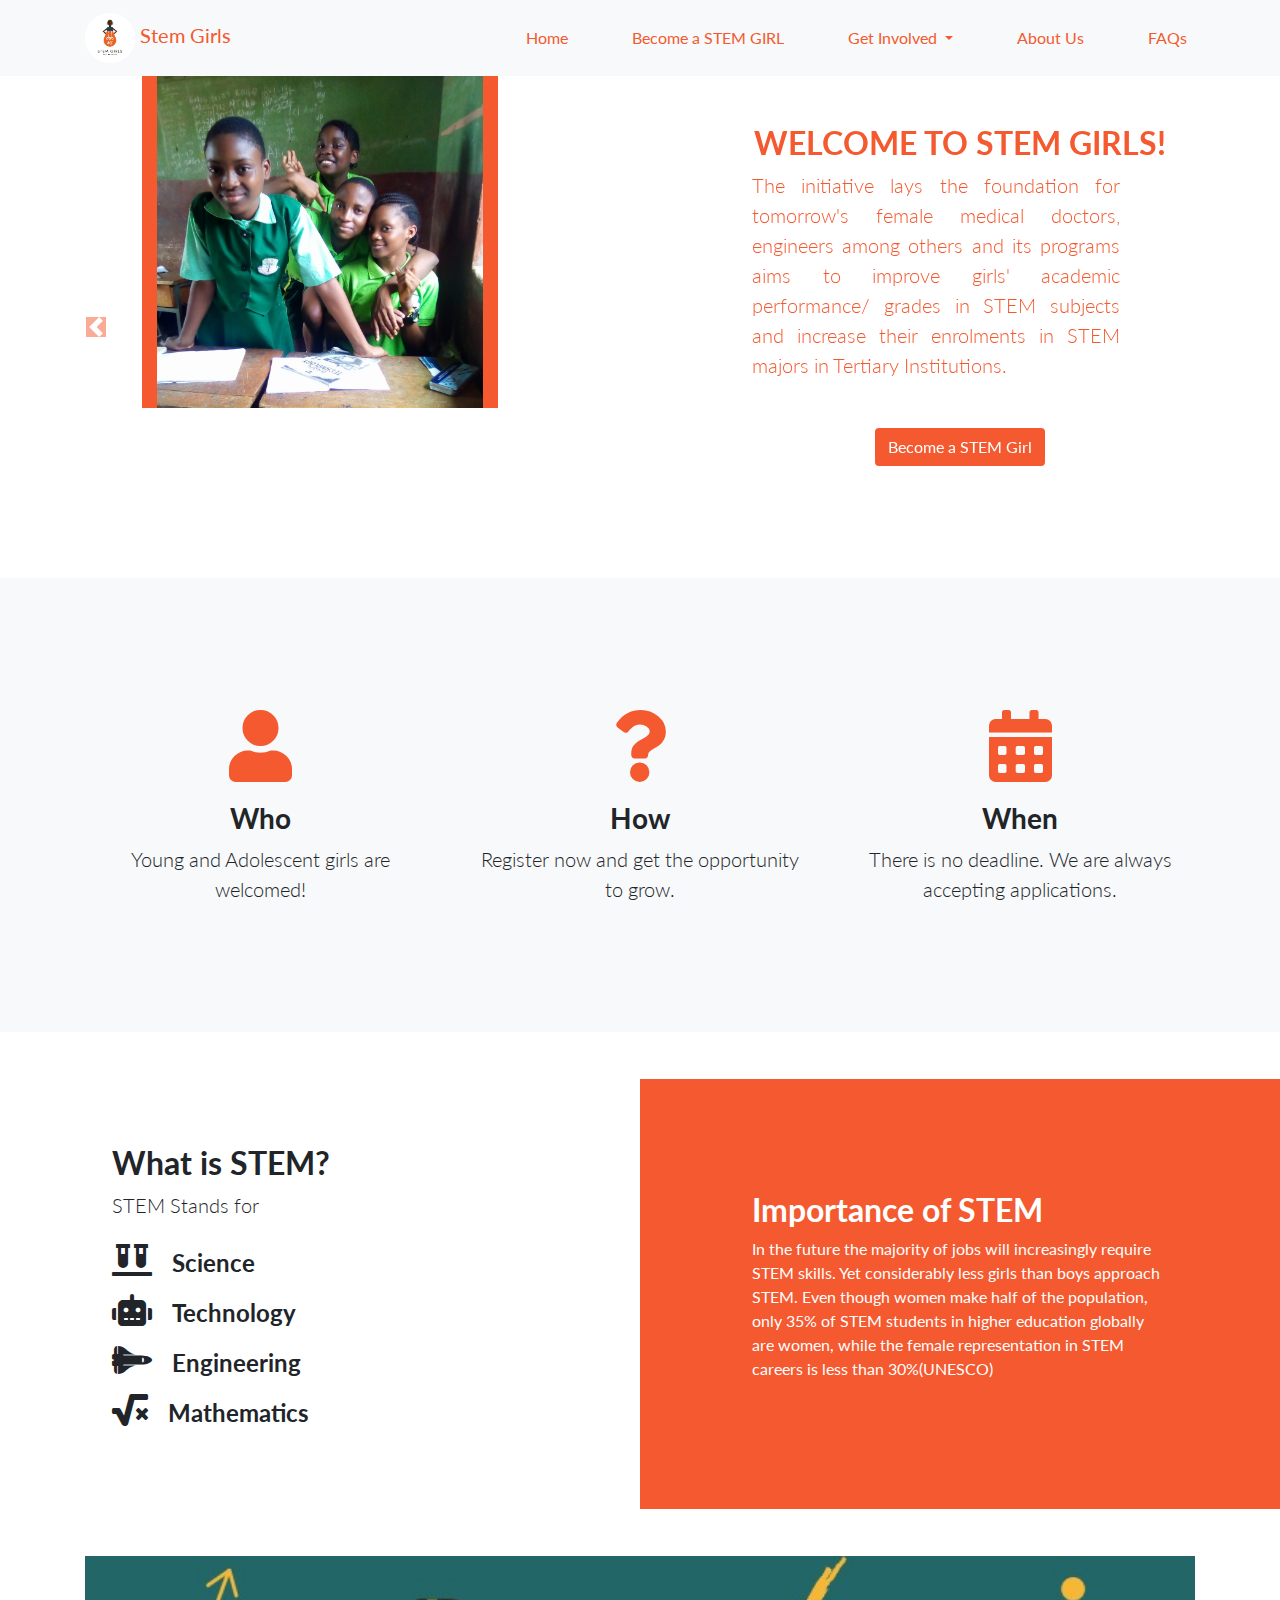
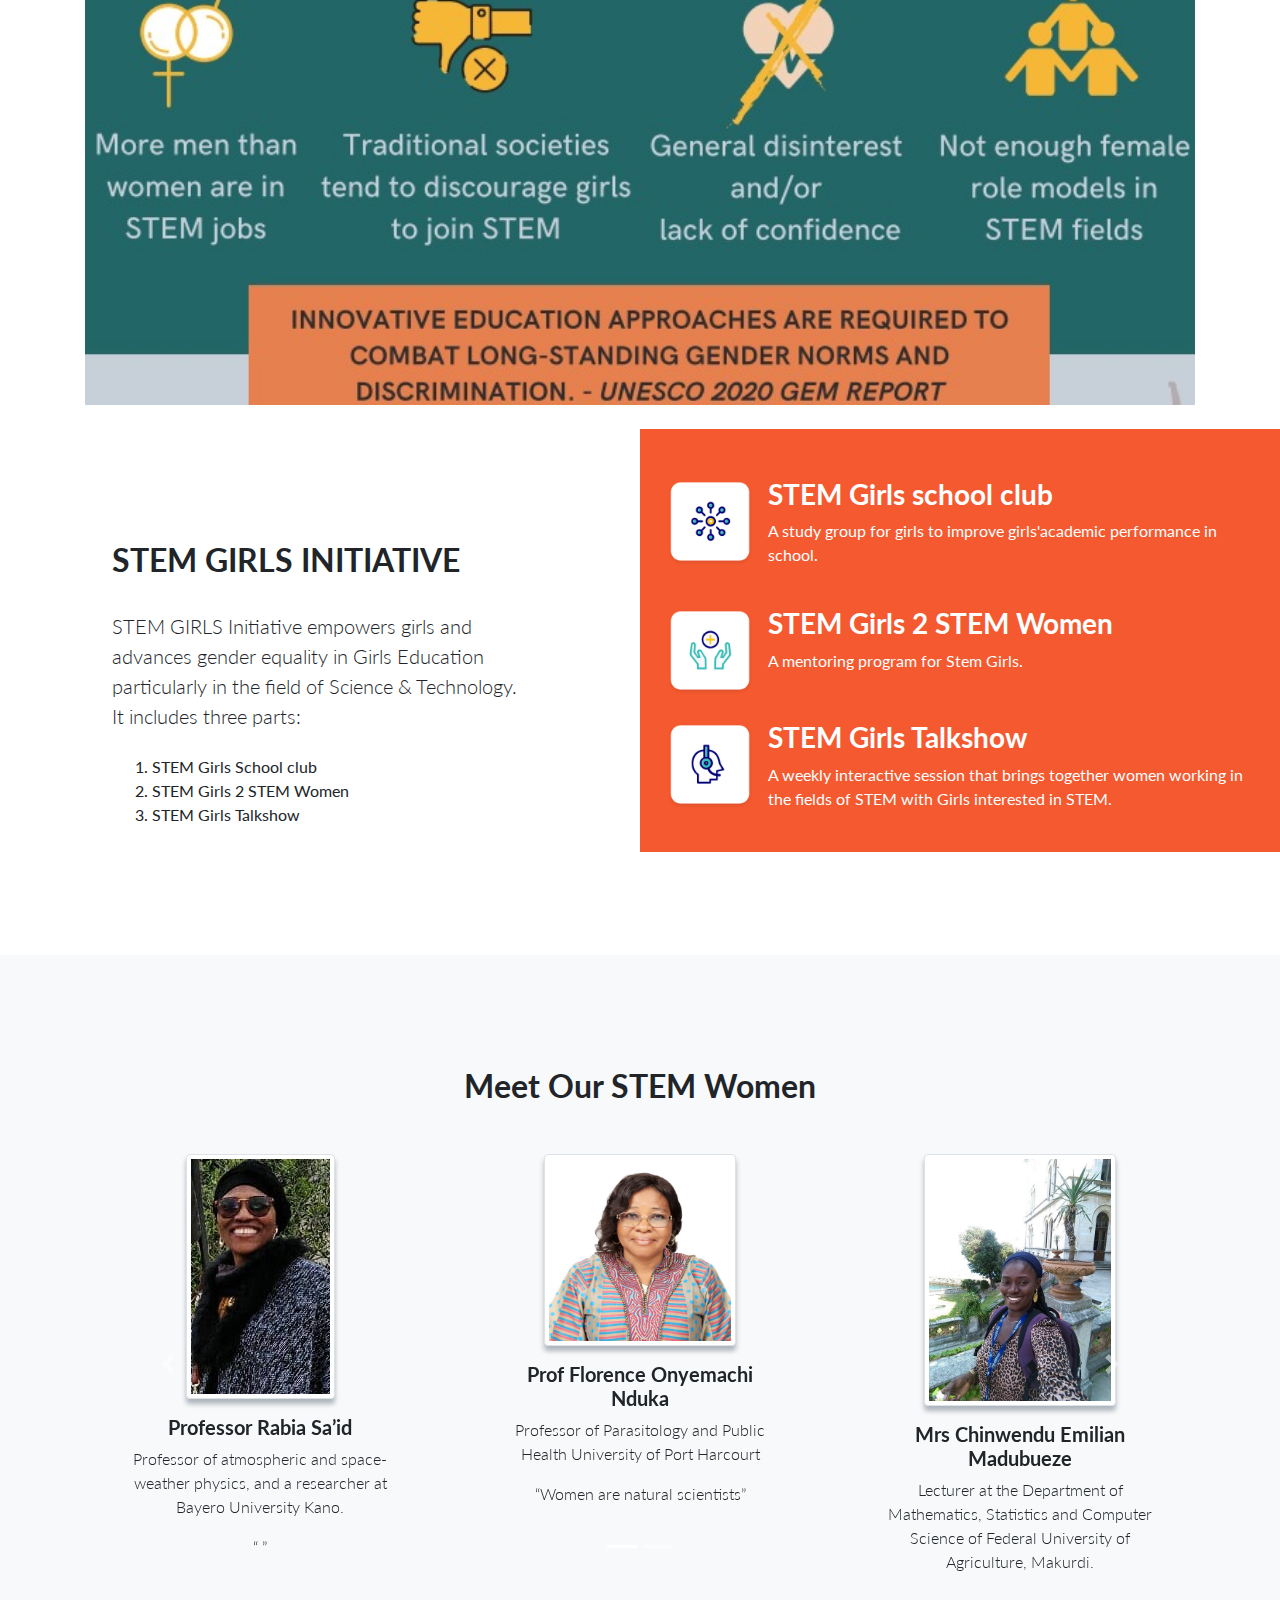
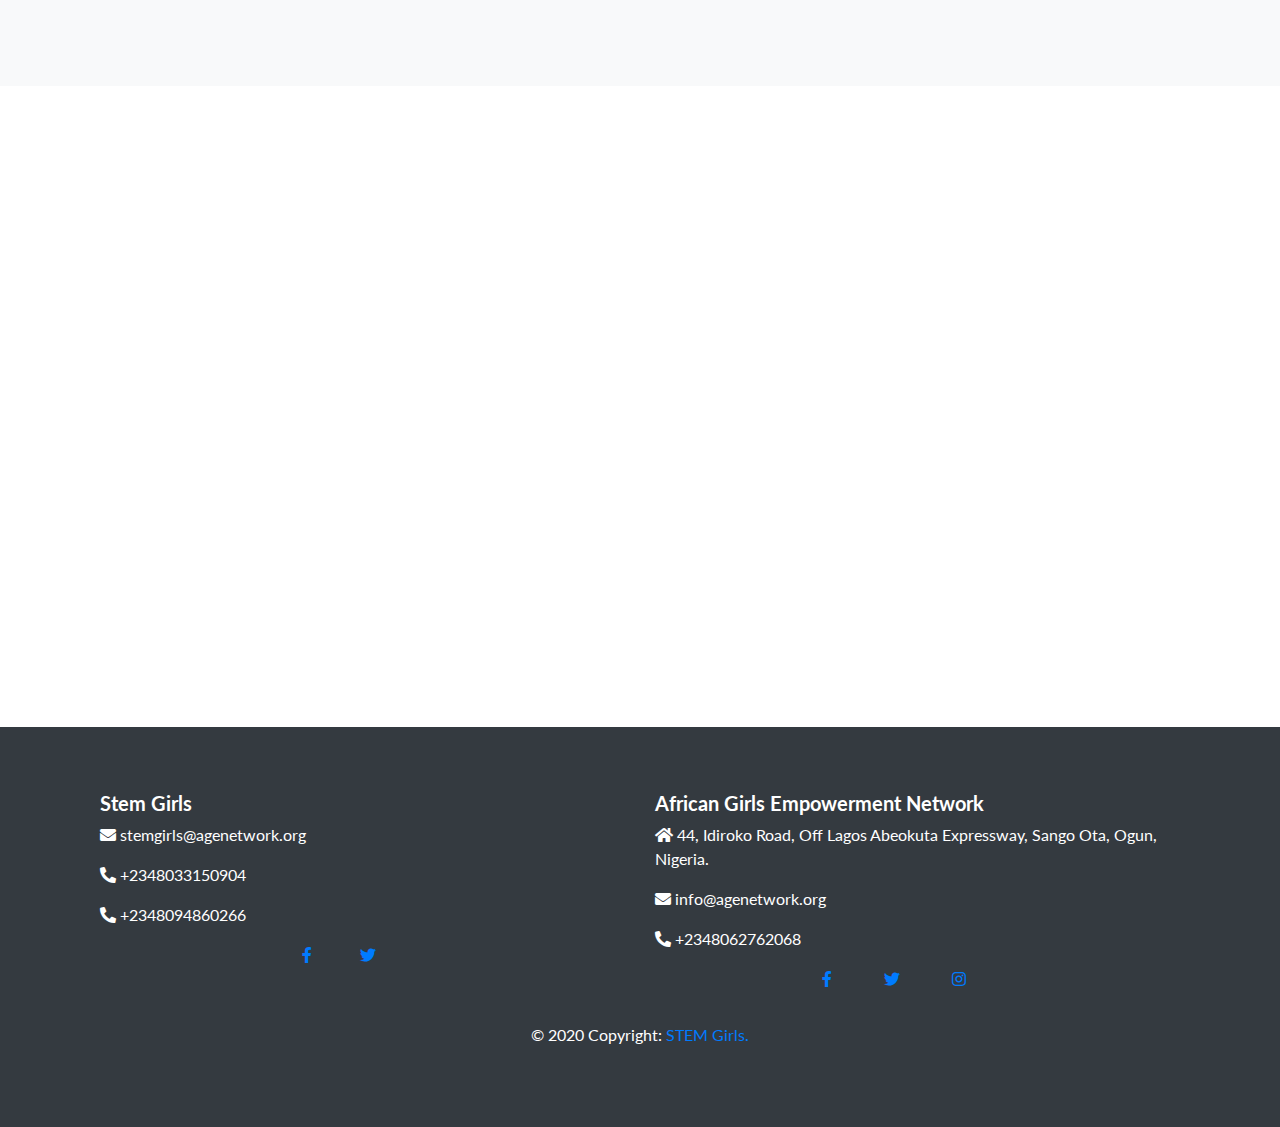
<file: index.html>
<!DOCTYPE html>
<html lang="en">

<head>

  <meta charset="utf-8">
  <meta name="viewport" content="width=device-width, initial-scale=1, shrink-to-fit=no">
  <meta name="description" content="">
  <meta name="author" content="">

  <title>Home - Stem Girls</title>

  <!-- Bootstrap core CSS -->
  <link href="vendor/bootstrap/css/bootstrap.min.css" rel="stylesheet">

  <!-- Custom fonts for this template -->
  <link href="vendor/fontawesome-free/css/all.min.css" rel="stylesheet">
  <link href="vendor/simple-line-icons/css/simple-line-icons.css" rel="stylesheet" type="text/css">
  <link href="https://fonts.googleapis.com/css?family=Lato:300,400,700,300italic,400italic,700italic" rel="stylesheet"
    type="text/css">

  <!-- Custom styles for this template -->
  <link href="css/landing-page.css" rel="stylesheet">

  <!-- Page Icon -->
  <link rel="icon" type="image/png" href="img/stem-logo.png">

</head>

<body>
  <!-- Navigation -->
  <nav class="navbar navbar-expand-lg navbar-dark bg-light text-left">
    <div class="container">
      <a class="navbar-brand" href="index.html"><img src="img/stem-logo.png" alt="STEM Girls" width="50"> 
        <span class="primaryOrgange">Stem Girls</span></a>

      <button class="navbar-toggler" type="button" data-toggle="collapse" data-target="#navbarResponsive"
        aria-controls="navbarResponsive" aria-expanded="false" aria-label="Toggle navigation">
        <span class="navbar-toggler-icon"></span>
      </button>
      <div class="collapse navbar-collapse" id="navbarResponsive">
        <ul class="navbar-nav ml-auto ">
          <li class="nav-item active mr-5 ">
            <a class="nav-link" href="index.html">Home
              <span class="sr-only">(current)</span>
            </a>
          </li>
          <li class="nav-item mr-5">
            <a class="nav-link " href="become-a-stem-girl.html">Become a STEM GIRL</a>
          </li>
          <li class="nav-item dropdown mr-5">
            <a class="nav-link dropdown-toggle" href="#" id="navbarDropdown" role="button" data-toggle="dropdown"
              aria-haspopup="true" aria-expanded="false">
              Get Involved
            </a>
            <div class="dropdown-menu" aria-labelledby="navbarDropdown">
              <a class="dropdown-item" href="become-a-mentor.html">Mentor/ Volunteer</a>
              <a class="dropdown-item" href="friend.html">Partner/ Friend</a>
              <a class="dropdown-item" href="ambassador.html">Ambassador</a>
              <a class="dropdown-item" href="#">Donor</a>
            </div>
          </li>
          <li class="nav-item mr-5">
            <a class="nav-link" href="about-us.html">About Us</a>
          </li>
          <li class="nav-item">
            <a class="nav-link" href="FAQs.html">FAQs</a>
          </li>
        </ul>
      </div>
    </div>
  </nav>

  <!-- carousel -->
  <div id="carouselExampleIndicators" class="carousel slide " data-ride="carousel">
    <ol class="carousel-indicators">
      <li data-target="#carouselExampleIndicators" data-slide-to="0" class="active "></li>
      <li data-target="#carouselExampleIndicators" data-slide-to="1"></li>
      <li data-target="#carouselExampleIndicators" data-slide-to="2"></li>
      <li data-target="#carouselExampleIndicators" data-slide-to="3"></li>
      <li data-target="#carouselExampleIndicators" data-slide-to="4"></li>
    </ol>
    <div class="carousel-inner showcase">
      <div class="carousel-item active">
        <div class="row no-gutters ">
          <div class="col-md-6 col-sm-8 col-xs-8">
            <div class="container">
              <div class="col-md-7 mx-auto d-block myOrange">
                <img alt="slider image" class="pull-right w-100 img-fluid" src="img/STEM-girls-slide1.jpg">
              </div>
            </div>
          </div>
          <div class="col-md-6 col-sm-4 col-xs-4 pt-5 showcase-text text-center primaryOrgange">
            <span class="pull-right">
              <h2>WELCOME TO STEM GIRLS!</h2>
              <p class="lead mb-0 text-justify pr-lg-5 ">
                The initiative lays the foundation for tomorrow's female medical doctors, engineers among others and its
                programs aims to improve girls' academic performance/ grades in STEM subjects and increase their
                enrolments in STEM majors in Tertiary Institutions.
              </p><br><br>
              <a href="become-a-stem-girl.html">
                <button type="button" name="button" class="btn myOrange">
                  Become a STEM Girl
                </button>
              </a>
            </span>
          </div>
        </div>

      </div>
      <div class="carousel-item ">
        <div class="row no-gutters">
          <div class="col-md-6 col-sm-8 col-xs-8 ">
            <div class="container">
              <div class="col-md-9 mx-auto d-block myOrange">
                <img alt="slider image" class="pull-right w-100 img-fluid" src="img/STEM-girls-slide2.jpg">
              </div>
            </div>
          </div>
          <div class="col-md-6 col-sm-4 col-xs-4 pt-5 showcase-text text-center primaryOrgange">
            <span class="pull-right">
              <h2>Become our STEM Girls Mentor/Volunteer</h2>
              <p class="lead mb-0 text-justify pr-lg-5">Sign up to organize STEM Girl school club in your school, mentor
                a girl, or assist in organizing STEM Girls Workshop, summit and Talk show.
              </p><br><br>
              <a href="become-a-mentor.html">
                <button type="button" name="button" class="btn myOrange">
                  Become a Mentor
                </button>
              </a>
            </span>
          </div>
        </div>

      </div>
      <div class="carousel-item ">
        <div class="row no-gutters">
          <div class="col-md-6 col-sm-8 col-xs-8 ">
            <div class="container">
              <div class="col-md-8 mx-auto d-block myOrange">
                <img alt="slider image" class="pull-right w-100 img-fluid" src="img/STEM-girls-slide3.jpg">
              </div>
            </div>
          </div>
          <div class="col-md-6 col-sm-4 col-xs-4 pt-5 showcase-text text-center primaryOrgange">
            <span class="pull-right">
              <h2>Become our STEM Girls Ambassador</h2>
              <p class="lead mb-0 text-justify pr-lg-5">
                Passionate STEM, then sign up to become our STEM Girls Ambassador, put on our STEM Girls Tees or go
                shopping with our tote bag.
              </p><br><br>
              <a href="ambassador.html">
                <button type="button" name="button" class="btn myOrange">
                  Become an Ambassador
                </button>
              </a>
            </span>
          </div>
        </div>

      </div>
      <div class="carousel-item ">
        <div class="row no-gutters">
          <div class="col-md-6 col-sm-8 col-xs-8 ">
            <div class="container">
              <div class="col-md-8 mx-auto d-block myOrange">
                <img alt="slider image" class="pull-right w-100 img-fluid" src="img/STEM-girls-slide4.png">
              </div>
            </div>
          </div>
          <div class="col-md-6 col-sm-4 col-xs-4 pt-5 showcase-text text-center primaryOrgange">
            <span class="pull-right">
              <h2>Become our STEM Girls Partner/Friend</h2>
              <p class="lead mb-0 text-justify pr-lg-5">
                We want to partner with you to have our STEM Girls school club in your school, host our weekly STEM
                Girls Talkshow & Virtual space in your Radio/TV station, make use of your intellectual or physical
                property to promote our STEM Girls Initiative. Get in touch today.
              </p><br><br>
              <a href="friend.html">
                <button type="button" name="button" class="btn myOrange">
                  Become a Friend
                </button>
              </a>
            </span>
          </div>
        </div>

      </div>
      <div class="carousel-item ">
        <div class="row no-gutters">
          <div class="col-md-6 col-sm-8 col-xs-8 ">
            <div class="container">
              <div class="col-md-8 mx-auto d-block myOrange">
                <img alt="slider image" class="pull-right w-100 img-fluid" src="img/STEM-girls-slide5.jpg">
              </div>
            </div>
          </div>
          <div class="col-md-6 col-sm-4 col-xs-4 pt-5 showcase-text text-center primaryOrgange">
            <span class="pull-right">
              <h2>Become our STEM Girls Donor</h2>
              <p class="lead mb-0 text-justify pr-lg-5">In all, you can still donate, your donation will help provide
                STEM learning materials and opportunity for girls such as scholarship, text books, rechargeable lamp to
                girls at the hard to reach communities read at night and many more
              </p><br><br>
              <a href="ambassador.html">
                <button type="button" name="button" class="btn myOrange">
                  Become a Donor
                </button>
              </a>
            </span>
          </div>
        </div>

      </div>
    </div>
    <a class="carousel-control-prev " href="#carouselExampleIndicators" role="button" data-slide="prev">
      <span class="carousel-control-prev-icon myOrange" aria-hidden="true"></span>
      <span class="sr-only myOrange">Previous</span>
    </a>
    <a class="carousel-control-next" href="#carouselExampleIndicators" role="button" data-slide="next">
      <span class="carousel-control-next-icon" aria-hidden="true"></span>
      <span class="sr-only">Next</span>
    </a>
  </div>
  <!-- carousel end -->
  <!-- Icons Grid -->
  <section class="features-icons bg-light text-center">
    <div class="container">
      <div class="row">
        <div class="col-lg-4">
          <div class="features-icons-item mx-auto mb-5 mb-lg-0 mb-lg-3">
            <div class="features-icons-icon d-flex">
              <i class="fa fa-user m-auto primaryOrgange"></i>
            </div>
            <h3>Who</h3>
            <p class="lead mb-0">Young and Adolescent girls are welcomed!</p>
          </div>
        </div>
        <div class="col-lg-4">
          <div class="features-icons-item mx-auto mb-5 mb-lg-0 mb-lg-3">
            <div class="features-icons-icon d-flex">
              <i class="fa fa-question m-auto primaryOrgange"></i>
            </div>
            <h3>How</h3>
            <p class="lead mb-0">Register now and get the opportunity to grow.</p>
          </div>
        </div>
        <div class="col-lg-4">
          <div class="features-icons-item mx-auto mb-0 mb-lg-3">
            <div class="features-icons-icon d-flex">
              <i class="fa fa-calendar-alt m-auto primaryOrgange"></i>
            </div>
            <h3>When</h3>
            <p class="lead mb-0">There is no deadline. We are always accepting applications.</p>
          </div>
        </div>
      </div>
    </div>
  </section>

  <!-- Image Showcases -->
  <section class="showcase">
    <div class="container-fluid p-0">
      <div class="row no-gutters">

        <div class="col-lg-6 order-lg-2  my-auto showcase-text myOrange">
          <h2>Importance of STEM</h2>
          <p>In the future the majority of jobs will increasingly require STEM skills. Yet considerably less girls than
            boys approach STEM. Even though women make half of the population, only 35% of STEM students in higher
            education globally are women, while the female representation in STEM careers is less than 30%(UNESCO)</p>
        </div>
        <div class="col-lg-6 order-lg-1 my-auto showcase-text">
          <h2>What is STEM?</h2>
          <p class="lead mb-0">STEM Stands for </p><br>
          <ul class="list-unstyled">
            <p class="d-inline"><i class="fa fa-2x fa-vials mr-3"></i>
            <h4 class="d-inline">Science</h4>
            </p>
            <p class="d-inline"><i class="fa fa-2x fa-robot mr-3"></i>
            <h4 class="d-inline">Technology</h4>
            </p>
            <p class="d-inline"><i class="fa fa-2x fa-space-shuttle mr-3"></i>
            <h4 class="d-inline">Engineering</h4>
            </p>
            <p class="d-inline"><i class="fa fa-2x fa-square-root-alt mr-3"></i>
            <h4 class="d-inline">Mathematics</h4>
            </p>
          </ul>

        </div>
      </div>
      <div class="container">
        <img src="img/bg-showcase-2.jpg" width="100%">
      </div><br>

      <div class="row no-gutters">
        <div class="col-lg-6 order-lg-2 text-white showcase-img">
          <div class="showcases"><br>
            <div class="row">
              <div class="col-md-2">
                <img src="img/icon_stem girls school club.png" alt="An Icon for STEM girls school club" width="90">
              </div>
              <div class="col-md-10">
                <h3> STEM Girls school club</h3>
                <p>
                  A study group for girls to improve girls'academic performance
                  in school.
                </p>
              </div>
            </div><br>

            <div class="row">
              <div class="col-md-2">
                <img src="img/icon_stem girl to stem woman.png" alt="An Icon for STEM girls to STEM Women" width="90">
              </div>
              <div class="col-md-10">
                <h3> STEM Girls 2 STEM Women</h3>
                <p>
                  A mentoring program for Stem Girls.
                </p>
              </div>
            </div><br>

            <div class="row pb-0">
              <div class="col-md-2">
                <img src="img/icon_stem girl talkshow.png" alt="A Icon for STEM girls talkshow" width="90">
              </div>
              <div class="col-md-10">
                <h3> STEM Girls Talkshow</h3>
                <p>
                  A weekly interactive session that brings together women
                  working in the fields of STEM with Girls interested in STEM.
                </p>
              </div>
            </div>
          </div>
        </div>
        <div class="col-lg-6 order-lg-1 my-auto showcase-text">
          <h2>STEM GIRLS INITIATIVE</h2><br>
          <p class="lead mb-0"> STEM GIRLS Initiative empowers girls and advances gender equality in Girls Education
            particularly in the field of Science & Technology. It includes three parts:
          </p><br>
          <ol>
            <li>STEM Girls School club</li>
            <li>STEM Girls 2 STEM Women</li>
            <li>STEM Girls Talkshow</li>
          </ol>
        </div>
      </div>
    </div>
  </section>

  <!-- Testimonials -->
  <section class="testimonials text-center bg-light">
    <div class="container">
      <h2 class="mb-5">Meet Our STEM Women</h2>
      <div id="carouselExampleIndicators" class="carousel slide" data-ride="carousel">
        <ol class="carousel-indicators">
          <li data-target="#carouselExampleIndicators" data-slide-to="0" class="active"></li>
          <li data-target="#carouselExampleIndicators" data-slide-to="1"></li>
        </ol>
        <div class="carousel-inner">
          <div class="carousel-item active">

            <div class="row">
              <div class="col-lg-4">
                <div class="testimonial-item mx-auto mb-5 mb-lg-0">
                  <img class="img-fluid img-thumbnail mb-3" src="img/testimonials-1.jpg" alt="">
                  <h5>Professor Rabia Sa’id </h5>
                  <p class="font-weight-light">Professor of atmospheric and space-weather physics, and a researcher at
                    Bayero University Kano.</p>
                  <p class="font-weight-light mb-0">“ ”</p>
                </div>
              </div>
              <div class="col-lg-4">
                <div class="testimonial-item mx-auto mb-5 mb-lg-0">
                  <img class="img-fluid img-thumbnail mb-3" src="img/testimonials-4.jpg" alt="">
                  <h5>Prof Florence Onyemachi Nduka </h5>
                  <p class="font-weight-light">Professor of Parasitology and Public Health University of Port Harcourt
                  </p>
                  <p class="font-weight-light mb-0">“Women are natural scientists”</p>
                </div>
              </div>
              <div class="col-lg-4">
                <div class="testimonial-item mx-auto mb-5 mb-lg-0">
                  <img class="img-fluid img-thumbnail mb-3" src="img/testimonials-3.jpg" alt="">
                  <h5>Mrs Chinwendu Emilian Madubueze</h5>
                  <p class="font-weight-light mb-0"> Lecturer at the Department of Mathematics, Statistics and Computer
                    Science of Federal University of Agriculture, Makurdi.</p>
                </div>
              </div>
            </div>
          </div>
          <div class="carousel-item">

            <div class="row">
              <div class="col-lg-4">
                <div class="testimonial-item mx-auto mb-5 mb-lg-0">
                  <img class="img-fluid img-thumbnail mb-3" src="img/testimonials-2.jpg" alt="">
                  <h5>Mrs. Aderonke Obafaye</h5>
                  <p class="font-weight-light"> Scientist at the Centre for Atmospheric Research of the National Space
                    Research and Development Agency (NASRDA), and executive director of Popularisation of Emerging
                    Science & Technology INITIATIVE.</p>
                  <p class="font-weight-light mb-0">“Whatever you put your heart to do, you can achieve it!”</p>
                </div>
              </div>
              <div class="col-lg-4">
                <div class="testimonial-item mx-auto mb-5 mb-lg-0">
                  <img class="img-fluid img-thumbnail mb-3" src="img/testimonials-5.png" alt="">
                  <h5>Mrs. Chidimma Ijeoma Ibeh-Dimnwobi</h5>
                  <p class="font-weight-light">Senior Member of the Institute of Electrical and Electronics Engineer
                    (IEEE)</p>
                  <p class="font-weight-light mb-0"> “STEM is a cause you pursue to help support the development of the
                    nation. We need to keep encouraging girls to study STEM because with more women in STEM, the world
                    will become a better place”</p>
                </div>
              </div>
            </div>
          </div>
        </div>
        <a class="carousel-control-prev" href="#carouselExampleIndicators" role="button" data-slide="prev">
          <span class="carousel-control-prev-icon" aria-hidden="true"></span>
          <span class="sr-only">Previous</span>
        </a>
        <a class="carousel-control-next" href="#carouselExampleIndicators" role="button" data-slide="next">
          <span class="carousel-control-next-icon" aria-hidden="true"></span>
          <span class="sr-only">Next</span>
        </a>
      </div>
    </div>
  </section>

  <!-- Intro video section -->
  <div class="container embed-responsive embed-responsive-16by9">
    <iframe class="embed-responsive-item" src="https://www.youtube.com/embed/j7ZXaG_NjvQ?rel=0"
      allowfullscreen></iframe>
  </div>
  <!-- Footer -->
  <footer class="footer bg-dark text-white">
    <div class="container">
      <!-- Footer Text -->
      <div class="container-fluid text-center text-md-left">

        <!-- Grid row -->
        <div class="row">


          <!-- Grid column -->
          <div class="col-md-6 mb-md-0 mb-3">

            <!-- Content -->
            <h5 class=" font-weight-bold">Stem Girls</h5>

            <p><i class="fa fa-envelope"></i> stemgirls@agenetwork.org </p>
            <p><i class="fa fa-phone-alt"></i> +2348033150904 </p>
            <p><i class="fa fa-phone-alt"></i> +2348094860266 </p>
            <p class="text-center"> <a href="https://web.facebook.com/groups/2642750369285579" target="_blank"><i
                  class="fab fa-facebook-f mr-5"></i></a><a href="https://twitter.com/stemgirlsng" target="_blank"><i
                  class="fab fa-twitter mr-5"></i></a> </p>

          </div>
          <!-- Grid column -->

          <hr class="clearfix w-100 d-md-none pb-3">

          <!-- Grid column -->
          <div class="col-md-6 mt-md-0 mt-3">

            <!-- Content -->
            <h5 class=" font-weight-bold">African Girls Empowerment Network</h5>
            <p><i class="fa fa-home"></i> 44, Idiroko Road, Off Lagos Abeokuta Expressway, Sango Ota, Ogun, Nigeria.</p>
            <p><i class="fa fa-envelope"></i> info@agenetwork.org </p>
            <p><i class="fa fa-phone-alt"></i> +2348062762068 </p>
            <p class="text-center"><a href="https://web.facebook.com/TheAGENetwork" target="_blank"><i
                  class="fab fa-facebook-f mr-5"></i></a>
              <a href="https://twitter.com/TheAGENetwork" target="_blank"><i class="fab fa-twitter mr-5"></i></a>
              <a href="https://www.instagram.com/theagenetwork/" target="_blank"><i
                  class="fab fa-instagram mr-5"></i></a> </p>

          </div>
          <!-- Grid column -->

        </div>
        <!-- Grid row -->

      </div>
      <!-- Footer Text -->

      <!-- Copyright -->
      <div class="footer-copyright text-center py-3">© 2020 Copyright:
        <a href="https://www.agenetwork.org/stemgirls"> STEM Girls.</a>
      </div>
      <!-- Copyright -->
    </div>
  </footer>

  <!-- Bootstrap core JavaScript -->
  <script src="vendor/jquery/jquery.min.js"></script>
  <script src="vendor/bootstrap/js/bootstrap.bundle.min.js"></script>

</body>

</html>
</file>
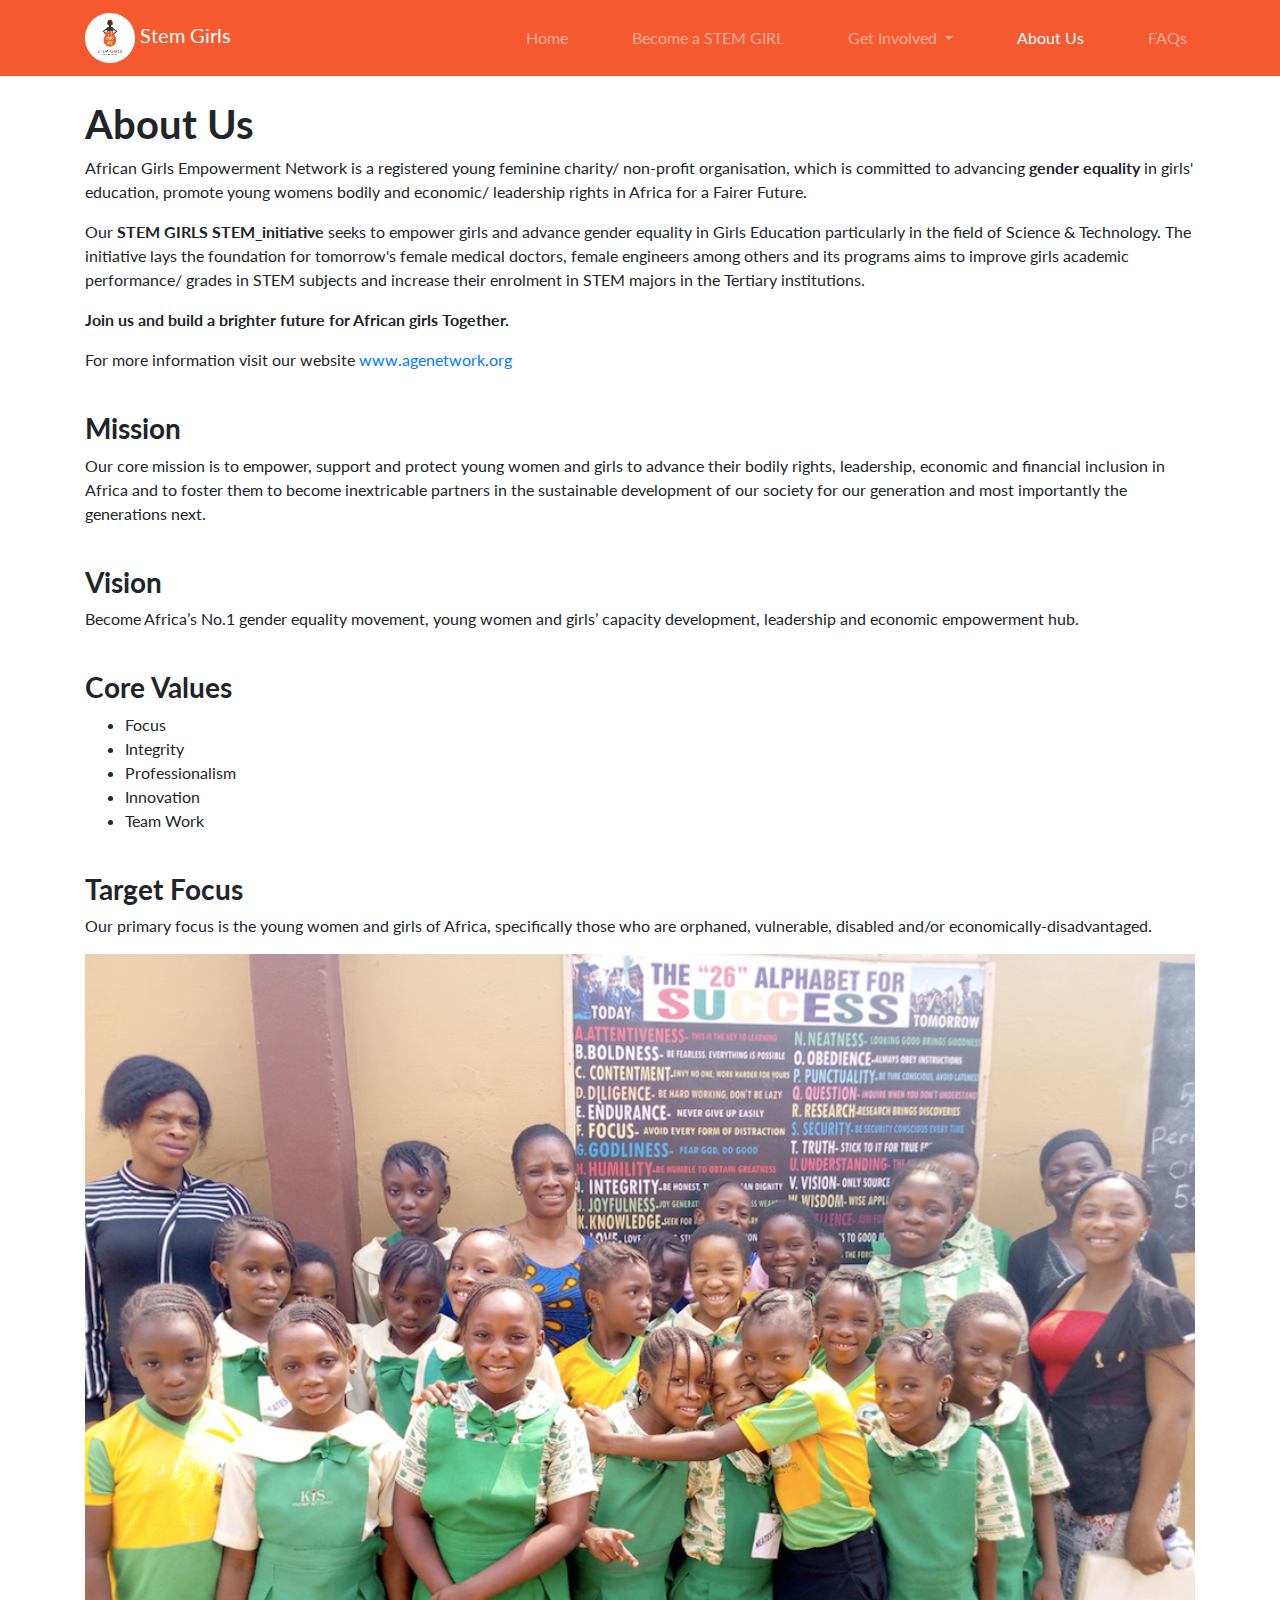
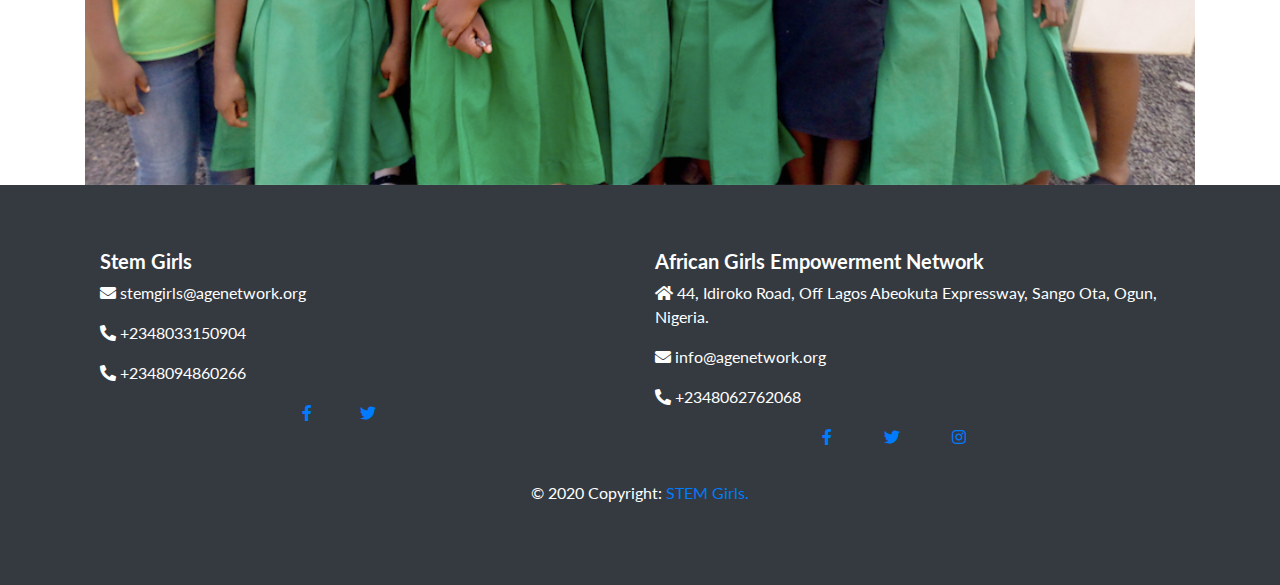
<file: about-us.html>
<!DOCTYPE html>
<html lang="en">

<head>

  <meta charset="utf-8">
  <meta name="viewport" content="width=device-width, initial-scale=1, shrink-to-fit=no">
  <meta name="description" content="">
  <meta name="author" content="">

  <title>About Us - Stem Girls</title>

  <!-- Bootstrap core CSS -->
  <link href="vendor/bootstrap/css/bootstrap.min.css" rel="stylesheet">

  <!-- Custom fonts for this template -->
  <link href="vendor/fontawesome-free/css/all.min.css" rel="stylesheet">
  <link href="vendor/simple-line-icons/css/simple-line-icons.css" rel="stylesheet" type="text/css">
  <link href="https://fonts.googleapis.com/css?family=Lato:300,400,700,300italic,400italic,700italic" rel="stylesheet"
    type="text/css">

  <!-- Custom styles for this template -->
  <link href="css/landing-page.min.css" rel="stylesheet">

  <!-- Page Icon -->
  <link rel="icon" type="image/png" href="img/stem-logo.png">

</head>

<body>

  <!-- Navigation -->
  <nav class="navbar navbar-expand-lg myOrange navbar-dark text-left text-left text-left text-left text-left">
    <div class="container">
      <a class="navbar-brand" href="index.html"><img src="img/stem-logo.png" alt="STEM Girls" width="50"> <span class="text-white">Stem Girls</span></a>

      <button class="navbar-toggler" type="button" data-toggle="collapse" data-target="#navbarResponsive"
        aria-controls="navbarResponsive" aria-expanded="false" aria-label="Toggle navigation">
        <span class="navbar-toggler-icon"></span>
      </button>
      <div class="collapse navbar-collapse" id="navbarResponsive">
        <ul class="navbar-nav ml-auto">
          <li class="nav-item mr-5">
            <a class="nav-link" href="index.html">Home</a>
          </li>
          <li class="nav-item mr-5">
            <a class="nav-link" href="become-a-stem-girl.html">Become a STEM GIRL</a>
          </li>
          <li class="nav-item dropdown mr-5">
            <a class="nav-link dropdown-toggle" href="#" id="navbarDropdown" role="button" data-toggle="dropdown"
              aria-haspopup="true" aria-expanded="false">
              Get Involved
            </a>
            <div class="dropdown-menu" aria-labelledby="navbarDropdown">
              <a class="dropdown-item" href="become-a-mentor.html">Mentor/ Volunteer</a>
              <a class="dropdown-item" href="friend.html">Partner/ Friend</a>
              <a class="dropdown-item" href="ambassador.html">Ambassador</a>
              <a class="dropdown-item" href="#">Donor</a>
            </div>
          </li>
          <li class="nav-item mr-5 active">
            <a class="nav-link" href="about-us.html">About Us
              <span class="sr-only">(current)</span>
            </a>
          </li>
          <li class="nav-item">
            <a class="nav-link" href="FAQs.html">FAQs</a>
          </li>
        </ul>
      </div>
    </div>
  </nav>


<div class="container"><br>
    <h1>About Us</h1>
    <p>African Girls Empowerment Network is a registered young feminine charity/
    non-profit organisation, which is committed to advancing <b>gender equality</b>
    in girls' education, promote young womens bodily and economic/ leadership rights
    in Africa for a Fairer Future.
    </p>
    <p>
      Our <b>STEM GIRLS STEM_initiative </b> seeks to empower girls and advance gender
      equality in Girls Education particularly in the field of Science & Technology.
      The initiative lays the foundation for tomorrow's female medical doctors, female
      engineers among others and its programs aims to improve girls academic performance/
      grades in STEM subjects and increase their enrolment in STEM majors in the Tertiary
      institutions.
    </p>
    <p>
      <b>
        Join us and build a brighter future for African girls Together.
      </b>
    </p>
    <p>For more information visit our website <a href="http://www.agenetwork.org">www.agenetwork.org</a></p><br>
    <h3>Mission</h3>
    <p>Our core mission is to empower, support and protect young women and girls to advance their bodily rights, leadership, economic and financial inclusion in Africa and to foster them to become inextricable partners in the sustainable development of our society for our generation and most importantly the generations next.</p>
<br>
<h3>Vision</h3>
<p>Become Africa’s No.1 gender equality movement, young women and girls’ capacity development, leadership and economic empowerment hub.</p>
<br>
<h3>Core Values</h3>
<ul>
  <li>Focus</li> 
  <li>Integrity</li> 
  <li>Professionalism</li> 
  <li>Innovation</li> 
  <li>Team Work</li> 
</ul>
<br>
<h3>Target Focus</h3>
<p>Our primary focus is the young women and girls of Africa, specifically those who are orphaned, vulnerable, disabled and/or economically-disadvantaged.</p>

    <img src="img/smaller cover page.png" alt="Picutre of STEM GILRS and their Mentors"
    width="100%"><br>
    
</div>
  <!-- Footer -->
  <footer class="footer bg-dark text-white">
    <div class="container">
      <!-- Footer Text -->
      <div class="container-fluid text-center text-md-left">

        <!-- Grid row -->
        <div class="row">


          <!-- Grid column -->
          <div class="col-md-6 mb-md-0 mb-3">

            <!-- Content -->
            <h5 class=" font-weight-bold">Stem Girls</h5>

            <p><i class="fa fa-envelope"></i> stemgirls@agenetwork.org </p>
            <p><i class="fa fa-phone-alt"></i> +2348033150904 </p>
            <p><i class="fa fa-phone-alt"></i> +2348094860266 </p>
            <p class="text-center"> <a href="https://web.facebook.com/groups/2642750369285579" target="_blank"><i
                  class="fab fa-facebook-f mr-5"></i></a><a href="https://twitter.com/stemgirlsng" target="_blank"><i
                  class="fab fa-twitter mr-5"></i></a> </p>

          </div>
          <!-- Grid column -->

          <hr class="clearfix w-100 d-md-none pb-3">

          <!-- Grid column -->
          <div class="col-md-6 mt-md-0 mt-3">

            <!-- Content -->
            <h5 class=" font-weight-bold">African Girls Empowerment Network</h5>
            <p><i class="fa fa-home"></i> 44, Idiroko Road, Off Lagos Abeokuta Expressway, Sango Ota, Ogun, Nigeria.</p>
            <p><i class="fa fa-envelope"></i> info@agenetwork.org </p>
            <p><i class="fa fa-phone-alt"></i> +2348062762068 </p>
            <p class="text-center"><a href="https://web.facebook.com/TheAGENetwork" target="_blank"><i
                  class="fab fa-facebook-f mr-5"></i></a>
              <a href="https://twitter.com/TheAGENetwork" target="_blank"><i class="fab fa-twitter mr-5"></i></a>
              <a href="https://www.instagram.com/theagenetwork/" target="_blank"><i
                  class="fab fa-instagram mr-5"></i></a> </p>

          </div>
          <!-- Grid column -->

        </div>
        <!-- Grid row -->

      </div>
      <!-- Footer Text -->

      <!-- Copyright -->
      <div class="footer-copyright text-center py-3">© 2020 Copyright:
        <a href="https://www.agenetwork.org/stemgirls"> STEM Girls.</a>
      </div>
      <!-- Copyright -->
    </div>
  </footer>

  <!-- Bootstrap core JavaScript -->
  <script src="vendor/jquery/jquery.min.js"></script>
  <script src="vendor/bootstrap/js/bootstrap.bundle.min.js"></script>

</body>

</html>
</file>
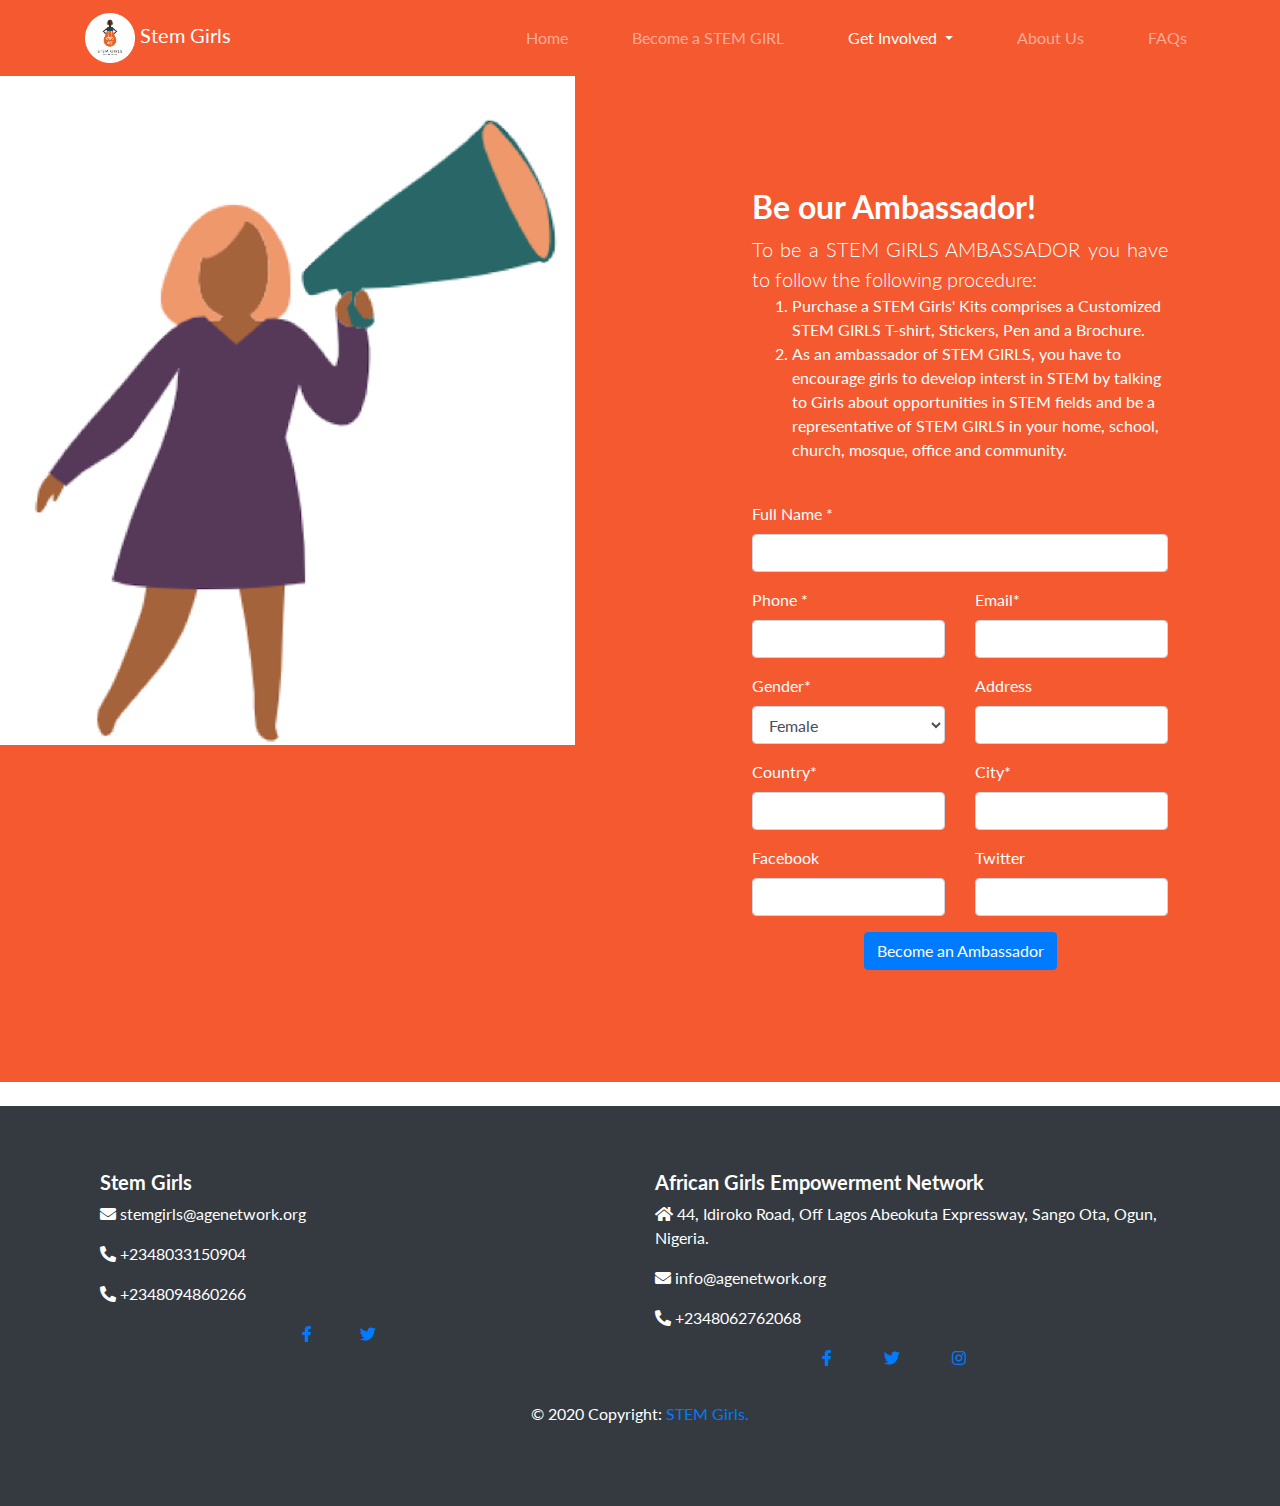
<file: ambassador.html>
<!DOCTYPE html>
<html lang="en">

<head>

  <meta charset="utf-8">
  <meta name="viewport" content="width=device-width, initial-scale=1, shrink-to-fit=no">
  <meta name="description" content="">
  <meta name="author" content="">

  <title>Ambassador - Stem Girls</title>

  <!-- Bootstrap core CSS -->
  <link href="vendor/bootstrap/css/bootstrap.min.css" rel="stylesheet">

  <!-- Custom fonts for this template -->
  <link href="vendor/fontawesome-free/css/all.min.css" rel="stylesheet">
  <link href="vendor/simple-line-icons/css/simple-line-icons.css" rel="stylesheet" type="text/css">
  <link href="https://fonts.googleapis.com/css?family=Lato:300,400,700,300italic,400italic,700italic" rel="stylesheet"
    type="text/css">

  <!-- Custom styles for this template -->
  <link href="css/landing-page.min.css" rel="stylesheet">

  <!-- Page Icon -->
  <link rel="icon" type="image/png" href="img/stem-logo.png">

</head>

<body>

  <!-- Navigation -->
  <nav class="navbar navbar-expand-lg myOrange navbar-dark text-left">
    <div class="container">
      <a class="navbar-brand" href="index.html"><img src="img/stem-logo.png" alt="STEM Girls" width="50">  <span class="text-white">Stem Girls</span></a>

      <button class="navbar-toggler" type="button" data-toggle="collapse" data-target="#navbarResponsive"
        aria-controls="navbarResponsive" aria-expanded="false" aria-label="Toggle navigation">
        <span class="navbar-toggler-icon"></span>
      </button>
      <div class="collapse navbar-collapse" id="navbarResponsive">
        <ul class="navbar-nav ml-auto">
          <li class="nav-item mr-5">
            <a class="nav-link" href="index.html">Home</a>
          </li>
          <li class="nav-item mr-5">
            <a class="nav-link" href="become-a-stem-girl.html">Become a STEM GIRL</a>
          </li>
          <li class="nav-item active dropdown mr-5">
            <a class="nav-link dropdown-toggle" href="#" id="navbarDropdown" role="button" data-toggle="dropdown"
              aria-haspopup="true" aria-expanded="false">
              Get Involved
              <span class="sr-only">(current)</span>
            </a>
            <div class="dropdown-menu" aria-labelledby="navbarDropdown">
              <a class="dropdown-item" href="become-a-mentor.html">Mentor/ Volunteer</a>
              <a class="dropdown-item" href="friend.html">Partner/ Friend</a>
              <a class="dropdown-item" href="ambassador.html">Ambassador</a>
              <a class="dropdown-item" href="#">Donor</a>
            </div>
          </li>
          <li class="nav-item mr-5">
            <a class="nav-link" href="about-us.html">About Us</a>
          </li>
          <li class="nav-item">
            <a class="nav-link" href="FAQs.html">FAQs</a>
          </li>
        </ul>
      </div>
    </div>
  </nav>

  <section class="showcase myOrange">
    <div class="container-fluid p-0">
      <div class="row no-gutters">
        <div class="col-lg-6 text-white showcase-img">
          <img src="img/STEM_Ambassador.png" class="img-fluid">
        </div>
        <div class="col-lg-6 my-auto showcase-text ">
          <h2>Be our Ambassador!</h2>
          <p class="lead mb-0 text-justify">
            To be a STEM GIRLS AMBASSADOR you have to follow the following procedure:
          
          <ol>
            <li>
              Purchase a STEM Girls' Kits comprises a Customized STEM GIRLS T-shirt,
              Stickers, Pen and a Brochure.
            </li>
            <li>
              As an ambassador of STEM GIRLS, you have to encourage girls to develop
              interst in STEM by talking to Girls about opportunities in STEM fields
              and be a representative of STEM GIRLS in your home, school, church, mosque,
              office and community.
            </li>
          </ol>
          </p><br>
          <form class="become_ambassador" action="confirmation-message.php" method="post">
            <div class="row">
              <div class="col-md-12">
                <div class="form-group">
                  <label class="control-label no-padding-right">Full Name <span>*</span></label>
                  <input type="text" name="name" class="form-control" required>
                  <div class="help-block with-errors"></div>
                </div>
              </div>
            </div>
            <div class="row">
              <div class="col-md-6">
                <div class="form-group ">
                  <label class="control-label text-left">Phone <span>*</span></label>
                  <input type="tel" name="phone" class="form-control" required>
                  <div class="help-block with-errors"></div>
                </div>
              </div>
              <div class="col-md-6">
                <div class="form-group ">
                  <label class="control-label no-padding-right">Email<span>*</span></label>
                  <input type="email" name="email" class="form-control" required>
                  <div class="help-block with-errors"></div>
                </div>
              </div>
            </div>
            <div class="row">
              <div class="col-md-6">
                <div class="form-group ">
                  <label class="control-label text-left">Gender<span>*</span></label>
                  <select class="form-control" name="gender" >
                    <option value="female">Female</option>
                    <option value="male">Male</option>
                  </select>
                  <div class="help-block with-errors"></div>
                </div>
              </div>
              <div class="col-md-6">
                <div class="form-group ">
                  <label class="control-label no-padding-right">Address</label>
                  <input type="text" name="address" class="form-control">
                  <div class="help-block with-errors"></div>
                </div>
              </div>
            </div>
            <div class="row">
              <div class="col-md-6">
                <div class="form-group ">
                  <label class="control-label text-left">Country<span>*</span></label>
                  <input type="text" name="country" class="form-control" required>
                  <div class="help-block with-errors"></div>
                </div>
              </div>
              <div class="col-md-6">
                <div class="form-group ">
                  <label class="control-label no-padding-right">City<span>*</span></label>
                  <input type="text" name="city" class="form-control" required>
                  <div class="help-block with-errors"></div>
                </div>
              </div>
            </div>
            <div class="row">
              <div class="col-md-6">
                <div class="form-group ">
                  <label class="control-label text-left">Facebook</label>
                  <input type="text" name="facebook" class="form-control">
                  <div class="help-block with-errors"></div>
                </div>
              </div>
              <div class="col-md-6">
                <div class="form-group ">
                  <label class="control-label no-padding-right">Twitter</label>
                  <input type="text" name="twitter" class="form-control" >
                  <div class="help-block with-errors"></div>
                </div>
              </div>
            </div>
            <input type="submit" name="submit" value="Become an Ambassador" class="mx-auto d-block btn btn-primary">
            </form>
        </div>
      </div>
    </div>
    </section><br>

<div class="container">
  
</div>
  <!-- Footer -->
  <footer class="footer bg-dark text-white">
    <div class="container">
      <!-- Footer Text -->
      <div class="container-fluid text-center text-md-left">

        <!-- Grid row -->
        <div class="row">


          <!-- Grid column -->
          <div class="col-md-6 mb-md-0 mb-3">

            <!-- Content -->
            <h5 class=" font-weight-bold">Stem Girls</h5>

            <p><i class="fa fa-envelope"></i> stemgirls@agenetwork.org </p>
            <p><i class="fa fa-phone-alt"></i> +2348033150904 </p>
            <p><i class="fa fa-phone-alt"></i> +2348094860266 </p>
            <p class="text-center"> <a href="https://web.facebook.com/groups/2642750369285579" target="_blank"><i
                  class="fab fa-facebook-f mr-5"></i></a><a href="https://twitter.com/stemgirlsng" target="_blank"><i
                  class="fab fa-twitter mr-5"></i></a> </p>

          </div>
          <!-- Grid column -->

          <hr class="clearfix w-100 d-md-none pb-3">

          <!-- Grid column -->
          <div class="col-md-6 mt-md-0 mt-3">

            <!-- Content -->
            <h5 class=" font-weight-bold">African Girls Empowerment Network</h5>
            <p><i class="fa fa-home"></i> 44, Idiroko Road, Off Lagos Abeokuta Expressway, Sango Ota, Ogun, Nigeria.</p>
            <p><i class="fa fa-envelope"></i> info@agenetwork.org </p>
            <p><i class="fa fa-phone-alt"></i> +2348062762068 </p>
            <p class="text-center"><a href="https://web.facebook.com/TheAGENetwork" target="_blank"><i
                  class="fab fa-facebook-f mr-5"></i></a>
              <a href="https://twitter.com/TheAGENetwork" target="_blank"><i class="fab fa-twitter mr-5"></i></a>
              <a href="https://www.instagram.com/theagenetwork/" target="_blank"><i
                  class="fab fa-instagram mr-5"></i></a> </p>

          </div>
          <!-- Grid column -->

        </div>
        <!-- Grid row -->

      </div>
      <!-- Footer Text -->

      <!-- Copyright -->
      <div class="footer-copyright text-center py-3">© 2020 Copyright:
        <a href="https://www.agenetwork.org/stemgirls"> STEM Girls.</a>
      </div>
      <!-- Copyright -->
    </div>
  </footer>

  <!-- Bootstrap core JavaScript -->
  <script src="vendor/jquery/jquery.min.js"></script>
  <script src="vendor/bootstrap/js/bootstrap.bundle.min.js"></script>

</body>

</html>
</file>
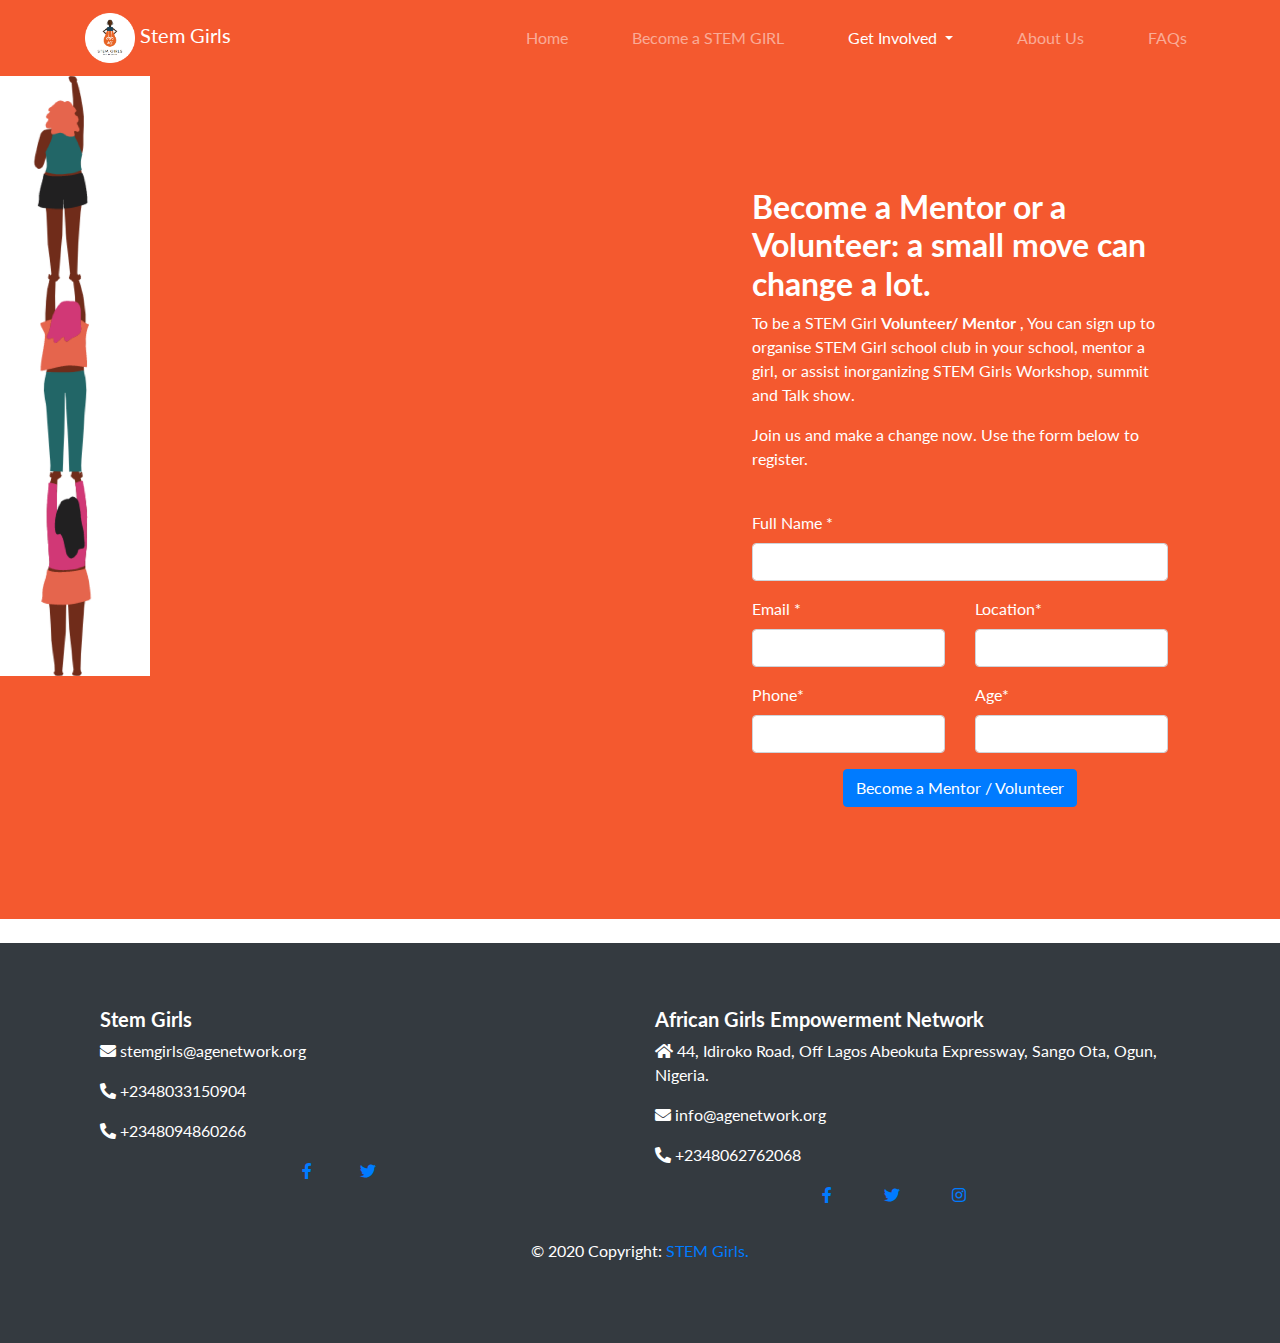
<file: become-a-mentor.html>
<!DOCTYPE html>
<html lang="en">

<head>

  <meta charset="utf-8">
  <meta name="viewport" content="width=device-width, initial-scale=1, shrink-to-fit=no">
  <meta name="description" content="">
  <meta name="author" content="">

  <title>Become A Mentor / Volunteer - Stem Girls</title>

  <!-- Bootstrap core CSS -->
  <link href="vendor/bootstrap/css/bootstrap.min.css" rel="stylesheet">

  <!-- Custom fonts for this template -->
  <link href="vendor/fontawesome-free/css/all.min.css" rel="stylesheet">
  <link href="vendor/simple-line-icons/css/simple-line-icons.css" rel="stylesheet" type="text/css">
  <link href="https://fonts.googleapis.com/css?family=Lato:300,400,700,300italic,400italic,700italic" rel="stylesheet"
    type="text/css">

  <!-- Custom styles for this template -->
  <link href="css/landing-page.min.css" rel="stylesheet">

  <!-- Page Icon -->
  <link rel="icon" type="image/png" href="img/stem-logo.png">

</head>

<body>

  <!-- Navigation -->
  <nav class="navbar navbar-expand-lg myOrange navbar-dark text-left">
    <div class="container">
      <a class="navbar-brand" href="index.html"><img src="img/stem-logo.png" alt="STEM Girls" width="50">  <span class="text-white">Stem Girls</span></a>

      <button class="navbar-toggler" type="button" data-toggle="collapse" data-target="#navbarResponsive"
        aria-controls="navbarResponsive" aria-expanded="false" aria-label="Toggle navigation">
        <span class="navbar-toggler-icon"></span>
      </button>
      <div class="collapse navbar-collapse" id="navbarResponsive">
        <ul class="navbar-nav ml-auto">
          <li class="nav-item mr-5">
            <a class="nav-link" href="index.html">Home</a>
          </li>
          <li class="nav-item mr-5">
            <a class="nav-link" href="become-a-stem-girl.html">Become a STEM GIRL</a>
          </li>
          <li class="nav-item dropdown active mr-5">
            <a class="nav-link dropdown-toggle" href="#" id="navbarDropdown" role="button" data-toggle="dropdown"
              aria-haspopup="true" aria-expanded="false">
              Get Involved
            </a>
            <div class="dropdown-menu" aria-labelledby="navbarDropdown">
              <a class="dropdown-item" href="become-a-mentor.html">Mentor/ Volunteer
                <span class="sr-only">(current)</span>
              </a>
              <a class="dropdown-item" href="friend.html">Partner/ Friend</a>
              <a class="dropdown-item" href="ambassador.html">Ambassador</a>
              <a class="dropdown-item" href="#">Donor</a>
            </div>
          </li>
          <li class="nav-item mr-5">
            <a class="nav-link" href="about-us.html">About Us</a>
          </li>
          <li class="nav-item">
            <a class="nav-link" href="FAQs.html">FAQs</a>
          </li>
        </ul>
      </div>
    </div>
  </nav>

  <section class="showcase myOrange">
    <div class="container-fluid p-0">
      <div class="row no-gutters">
        <div class="col-md-6 text-white showcase-img">
          <div class=" mx-auto d-block">
          <img class="pull-left" src="img/STEM_get involved.png" height="600px"  >
        </div></div>
        <div class="col-lg-6 my-auto showcase-text ">
          <h2>Become a Mentor or a Volunteer: a small move can change a lot.</h2>
          <p class="lead mb-0 text-justify"><p>
            To be a STEM Girl <b> Volunteer/ Mentor </b>, You can sign up to organise
            STEM Girl school club in your school, mentor a girl, or assist inorganizing
            STEM Girls Workshop, summit and Talk show.
          </p>
          <p>
            Join us and make a change now. Use the form below to register.
          </p><br>
          <form class="become_a_stem_girl" action="confirmation-message.php" method="post">
            <div class="row">
              <div class="col-md-12">
                <div class="form-group">
                  <label class="control-label no-padding-right">Full Name <span>*</span></label>
                  <input type="text" name="name" class="form-control" required>
                  <div class="help-block with-errors"></div>
                </div>
              </div>
            </div>
            <div class="row">
              <div class="col-md-6">
                <div class="form-group ">
                  <label class="control-label text-left">Email <span>*</span></label>
                  <input type="email" name="email" class="form-control" required>
                  <div class="help-block with-errors"></div>
                </div>
              </div>
              <div class="col-md-6">
                <div class="form-group ">
                  <label class="control-label no-padding-right">Location<span>*</span></label>
                  <input type="text" name="location" class="form-control" required>
                  <div class="help-block with-errors"></div>
                </div>
              </div>
            </div>
            <div class="row">
              <div class="col-md-6">
                <div class="form-group ">
                  <label class="control-label text-left">Phone<span>*</span></label>
                  <input type="tel" name="phone" class="form-control" required>
                  <div class="help-block with-errors"></div>
                </div>
              </div>
              <div class="col-md-6">
                <div class="form-group ">
                  <label class="control-label no-padding-right">Age<span>*</span></label>
                  <input type="number" name="age" class="form-control" required>
                  <div class="help-block with-errors"></div>
                </div>
              </div>
            </div>
            <input type="submit" name="submit" value="Become a Mentor / Volunteer" class="mx-auto d-block btn btn-primary">
            </form>
        </div>
      </div>
    </div>
    </section><br>

<div class="container">
  
</div>
  <!-- Footer -->
  <footer class="footer bg-dark text-white">
    <div class="container">
      <!-- Footer Text -->
      <div class="container-fluid text-center text-md-left">

        <!-- Grid row -->
        <div class="row">


          <!-- Grid column -->
          <div class="col-md-6 mb-md-0 mb-3">

            <!-- Content -->
            <h5 class=" font-weight-bold">Stem Girls</h5>

            <p><i class="fa fa-envelope"></i> stemgirls@agenetwork.org </p>
            <p><i class="fa fa-phone-alt"></i> +2348033150904 </p>
            <p><i class="fa fa-phone-alt"></i> +2348094860266 </p>
            <p class="text-center"> <a href="https://web.facebook.com/groups/2642750369285579" target="_blank"><i
                  class="fab fa-facebook-f mr-5"></i></a><a href="https://twitter.com/stemgirlsng" target="_blank"><i
                  class="fab fa-twitter mr-5"></i></a> </p>

          </div>
          <!-- Grid column -->

          <hr class="clearfix w-100 d-md-none pb-3">

          <!-- Grid column -->
          <div class="col-md-6 mt-md-0 mt-3">

            <!-- Content -->
            <h5 class=" font-weight-bold">African Girls Empowerment Network</h5>
            <p><i class="fa fa-home"></i> 44, Idiroko Road, Off Lagos Abeokuta Expressway, Sango Ota, Ogun, Nigeria.</p>
            <p><i class="fa fa-envelope"></i> info@agenetwork.org </p>
            <p><i class="fa fa-phone-alt"></i> +2348062762068 </p>
            <p class="text-center"><a href="https://web.facebook.com/TheAGENetwork" target="_blank"><i
                  class="fab fa-facebook-f mr-5"></i></a>
              <a href="https://twitter.com/TheAGENetwork" target="_blank"><i class="fab fa-twitter mr-5"></i></a>
              <a href="https://www.instagram.com/theagenetwork/" target="_blank"><i
                  class="fab fa-instagram mr-5"></i></a> </p>

          </div>
          <!-- Grid column -->

        </div>
        <!-- Grid row -->

      </div>
      <!-- Footer Text -->

      <!-- Copyright -->
      <div class="footer-copyright text-center py-3">© 2020 Copyright:
        <a href="https://www.agenetwork.org/stemgirls"> STEM Girls.</a>
      </div>
      <!-- Copyright -->
    </div>
  </footer>

  <!-- Bootstrap core JavaScript -->
  <script src="vendor/jquery/jquery.min.js"></script>
  <script src="vendor/bootstrap/js/bootstrap.bundle.min.js"></script>

</body>

</html>
</file>
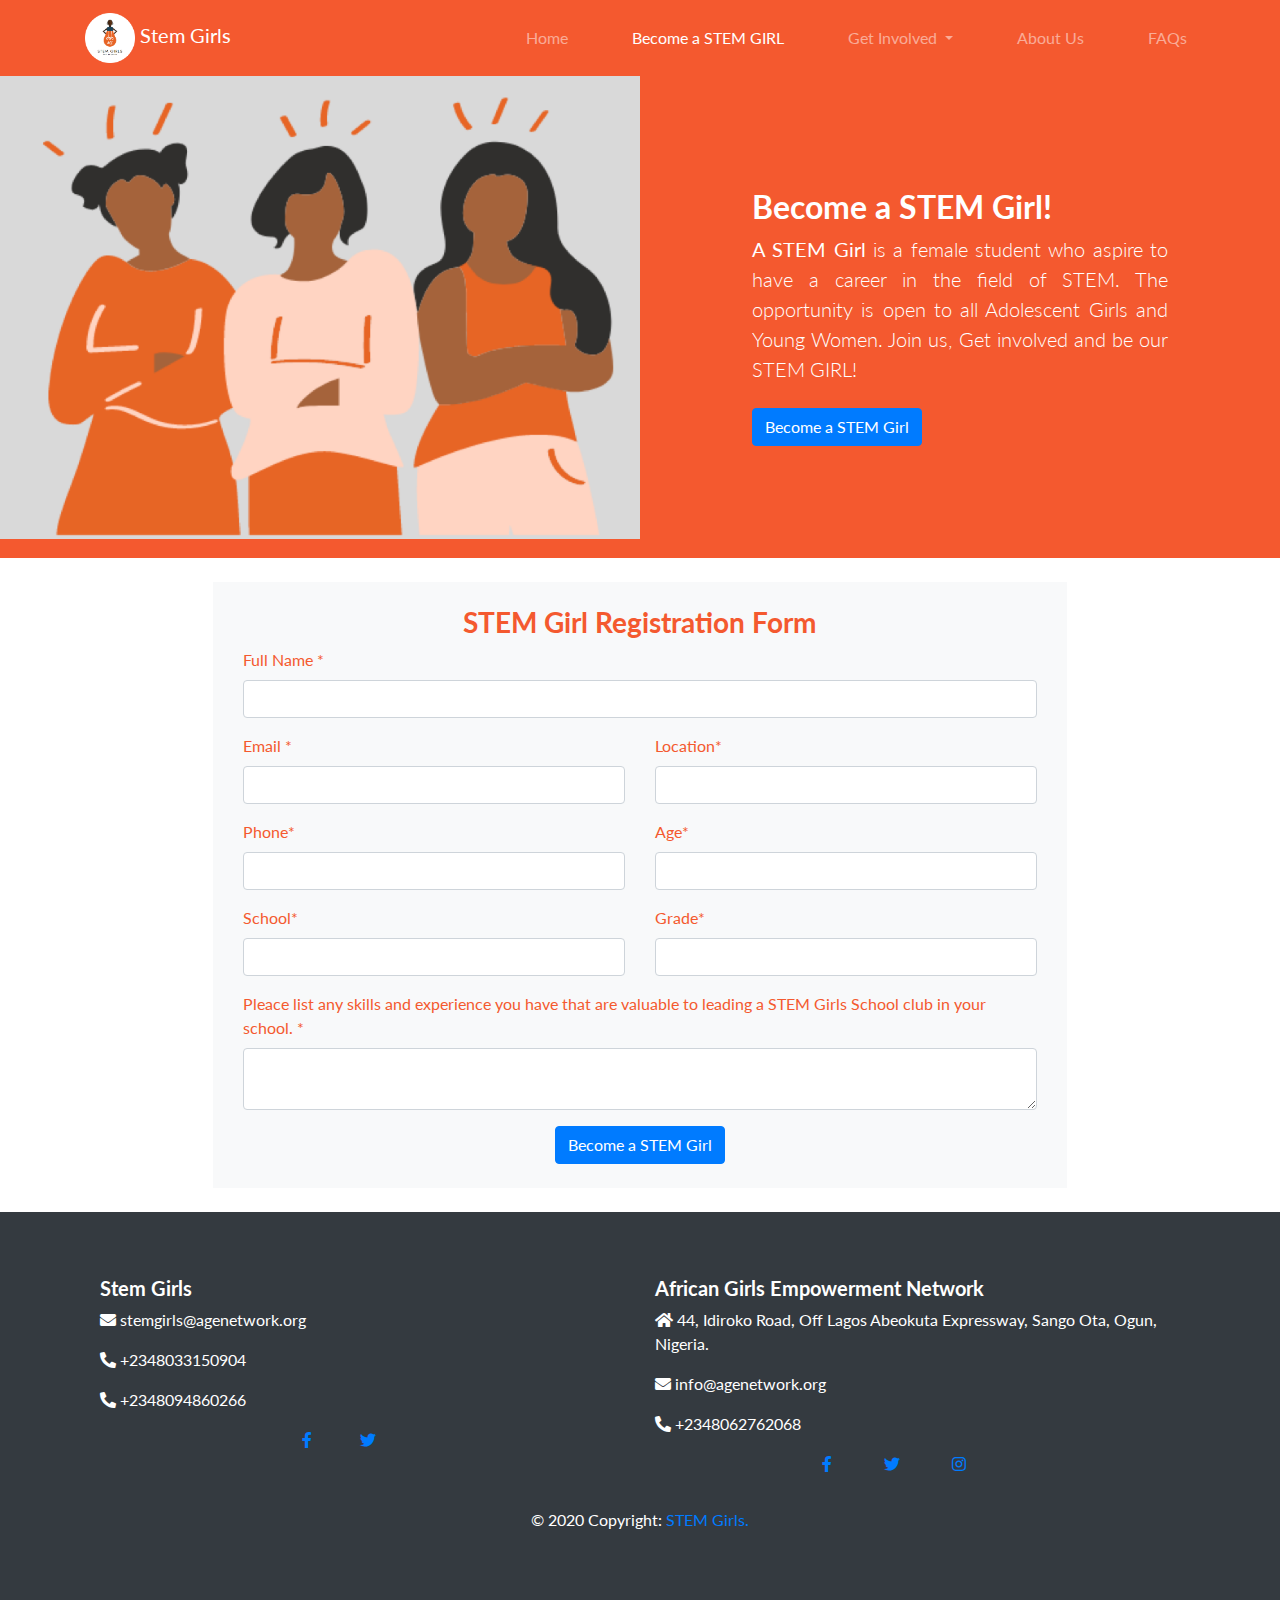
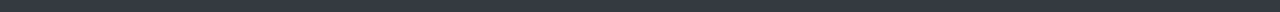
<file: become-a-stem-girl.html>
<!DOCTYPE html>
<html lang="en">

<head>

  <meta charset="utf-8">
  <meta name="viewport" content="width=device-width, initial-scale=1, shrink-to-fit=no">
  <meta name="description" content="">
  <meta name="author" content="">

  <title>Application - Stem Girls</title>

  <!-- Bootstrap core CSS -->
  <link href="vendor/bootstrap/css/bootstrap.min.css" rel="stylesheet">

  <!-- Custom fonts for this template -->
  <link href="vendor/fontawesome-free/css/all.min.css" rel="stylesheet">
  <link href="vendor/simple-line-icons/css/simple-line-icons.css" rel="stylesheet" type="text/css">
  <link href="https://fonts.googleapis.com/css?family=Lato:300,400,700,300italic,400italic,700italic" rel="stylesheet"
    type="text/css">

  <!-- Custom styles for this template -->
  <link href="css/landing-page.min.css" rel="stylesheet">

  <!-- Page Icon -->
  <link rel="icon" type="image/png" href="img/stem-logo.png">

</head>

<body>

  <!-- Navigation -->
  <nav class="navbar navbar-expand-lg myOrange navbar-dark text-left">
    <div class="container">
      <a class="navbar-brand" href="index.html"><img src="img/stem-logo.png" alt="STEM Girls" width="50"> <span class="text-white">Stem Girls</span></a>

      <button class="navbar-toggler" type="button" data-toggle="collapse" data-target="#navbarResponsive"
        aria-controls="navbarResponsive" aria-expanded="false" aria-label="Toggle navigation">
        <span class="navbar-toggler-icon"></span>
      </button>
      <div class="collapse navbar-collapse" id="navbarResponsive">
        <ul class="navbar-nav ml-auto">
          <li class="nav-item mr-5">
            <a class="nav-link" href="index.html">Home</a>
          </li>
          <li class="nav-item active mr-5">
            <a class="nav-link" href="become-a-stem-girl.html">Become a STEM GIRL
              <span class="sr-only">(current)</span>
            </a>
          </li>
          <li class="nav-item dropdown mr-5">
            <a class="nav-link dropdown-toggle" href="#" id="navbarDropdown" role="button" data-toggle="dropdown"
              aria-haspopup="true" aria-expanded="false">
              Get Involved
            </a>
            <div class="dropdown-menu" aria-labelledby="navbarDropdown">
              <a class="dropdown-item" href="become-a-mentor.html">Mentor/ Volunteer</a>
              <a class="dropdown-item" href="friend.html">Partner/ Friend</a>
              <a class="dropdown-item" href="ambassador.html">Ambassador</a>
              <a class="dropdown-item" href="#">Donor</a>
            </div>
          </li>
          <li class="nav-item mr-5">
            <a class="nav-link" href="about-us.html">About Us</a>
          </li>
          <li class="nav-item">
            <a class="nav-link" href="FAQs.html">FAQs</a>
          </li>
        </ul>
      </div>
    </div>
  </nav>

  <section class="showcase myOrange">
  <div class="container-fluid p-0">
    <div class="row no-gutters">
      <div class="col-lg-6 text-white showcase-img">
        <img src="img/STEM_initiative.png" class="img-fluid">
      </div>
      <div class="col-lg-6 my-auto showcase-text ">
        <h2>Become a STEM Girl!</h2>
        <p class="lead mb-0 text-justify"><b>A STEM Girl</b> is a female student who aspire to have a career in the field of
          STEM. The opportunity is open to all Adolescent Girls and Young Women. Join us,
          Get involved and be our STEM GIRL!</p><br>
        <a href="become-a-stem-girl.html#form">
          <button class="btn btn-primary" type="button" name="button">Become a STEM Girl</button>
        </a>
      </div>
    </div>
  </div>
  </section><br>

  <div class="bg-light col-md-8 mx-auto d-block" id="form">
    <div class="container primaryOrgange">
      <form class="become_a_stem_girl" action="confirmation-message.php" method="post">
        <h3 class="text-center pt-4"> STEM Girl Registration Form</h3>
        <div class="row">
          <div class="col-md-12">
            <div class="form-group">
              <label class="control-label no-padding-right">Full Name <span>*</span></label>
              <input type="text" name="name" class="form-control" required>
              <div class="help-block with-errors"></div>
            </div>
          </div>
        </div>
        <div class="row">
          <div class="col-md-6">
            <div class="form-group ">
              <label class="control-label text-left">Email <span>*</span></label>
              <input type="email" name="email" class="form-control" required>
              <div class="help-block with-errors"></div>
            </div>
          </div>
          <div class="col-md-6">
            <div class="form-group ">
              <label class="control-label no-padding-right">Location<span>*</span></label>
              <input type="text" name="location" class="form-control" required>
              <div class="help-block with-errors"></div>
            </div>
          </div>
        </div>
        <div class="row">
          <div class="col-md-6">
            <div class="form-group ">
              <label class="control-label text-left">Phone<span>*</span></label>
              <input type="tel" name="phone" class="form-control" required>
              <div class="help-block with-errors"></div>
            </div>
          </div>
          <div class="col-md-6">
            <div class="form-group ">
              <label class="control-label no-padding-right">Age<span>*</span></label>
              <input type="number" name="age" class="form-control" required>
              <div class="help-block with-errors"></div>
            </div>
          </div>
        </div>
        <div class="row">
          <div class="col-md-6">
            <div class="form-group ">
              <label class="control-label text-left">School<span>*</span></label>
              <input type="text" name="school" class="form-control" required>
              <div class="help-block with-errors"></div>
            </div>
          </div>
          <div class="col-md-6">
            <div class="form-group ">
              <label class="control-label no-padding-right">Grade<span>*</span></label>
              <input type="number" name="grade" class="form-control" max="7" min="1" required>
              <div class="help-block with-errors"></div>
            </div>
          </div>
        </div>
        <div class="row">
          <div class="col-md-12">
            <div class="form-group ">
              <label class="control-label text-left">Pleace list any skills and experience you have that are valuable to leading a STEM Girls School club in your school. *</label>
              <textarea name="skills" id="skills" class="form-control"></textarea>
              <div class="help-block with-errors"></div>
            </div>
          </div>
        </div>
        
        <input type="text" name="girlform" value="girl" hidden>
        <input type="submit" name="submit" value="Become a STEM Girl" class="mx-auto d-block btn btn-primary">
      </form>
    </div><br>

  </div><br>
  <!-- Footer -->
  <footer class="footer bg-dark text-white">
    <div class="container">
      <!-- Footer Text -->
      <div class="container-fluid text-center text-md-left">

        <!-- Grid row -->
        <div class="row">


          <!-- Grid column -->
          <div class="col-md-6 mb-md-0 mb-3">

            <!-- Content -->
            <h5 class=" font-weight-bold">Stem Girls</h5>

            <p><i class="fa fa-envelope"></i> stemgirls@agenetwork.org </p>
            <p><i class="fa fa-phone-alt"></i> +2348033150904 </p>
            <p><i class="fa fa-phone-alt"></i> +2348094860266 </p>
            <p class="text-center"> <a href="https://web.facebook.com/groups/2642750369285579" target="_blank"><i
                  class="fab fa-facebook-f mr-5"></i></a><a href="https://twitter.com/stemgirlsng" target="_blank"><i
                  class="fab fa-twitter mr-5"></i></a> </p>

          </div>
          <!-- Grid column -->

          <hr class="clearfix w-100 d-md-none pb-3">

          <!-- Grid column -->
          <div class="col-md-6 mt-md-0 mt-3">

            <!-- Content -->
            <h5 class=" font-weight-bold">African Girls Empowerment Network</h5>
            <p><i class="fa fa-home"></i> 44, Idiroko Road, Off Lagos Abeokuta Expressway, Sango Ota, Ogun, Nigeria.</p>
            <p><i class="fa fa-envelope"></i> info@agenetwork.org </p>
            <p><i class="fa fa-phone-alt"></i> +2348062762068 </p>
            <p class="text-center"><a href="https://web.facebook.com/TheAGENetwork" target="_blank"><i
                  class="fab fa-facebook-f mr-5"></i></a>
              <a href="https://twitter.com/TheAGENetwork" target="_blank"><i class="fab fa-twitter mr-5"></i></a>
              <a href="https://www.instagram.com/theagenetwork/" target="_blank"><i
                  class="fab fa-instagram mr-5"></i></a> </p>

          </div>
          <!-- Grid column -->

        </div>
        <!-- Grid row -->

      </div>
      <!-- Footer Text -->

      <!-- Copyright -->
      <div class="footer-copyright text-center py-3">© 2020 Copyright:
        <a href="https://www.agenetwork.org/stemgirls"> STEM Girls.</a>
      </div>
      <!-- Copyright -->
    </div>
  </footer>

  <!-- Bootstrap core JavaScript -->
  <script src="vendor/jquery/jquery.min.js"></script>
  <script src="vendor/bootstrap/js/bootstrap.bundle.min.js"></script>

</body>

</html>
</file>
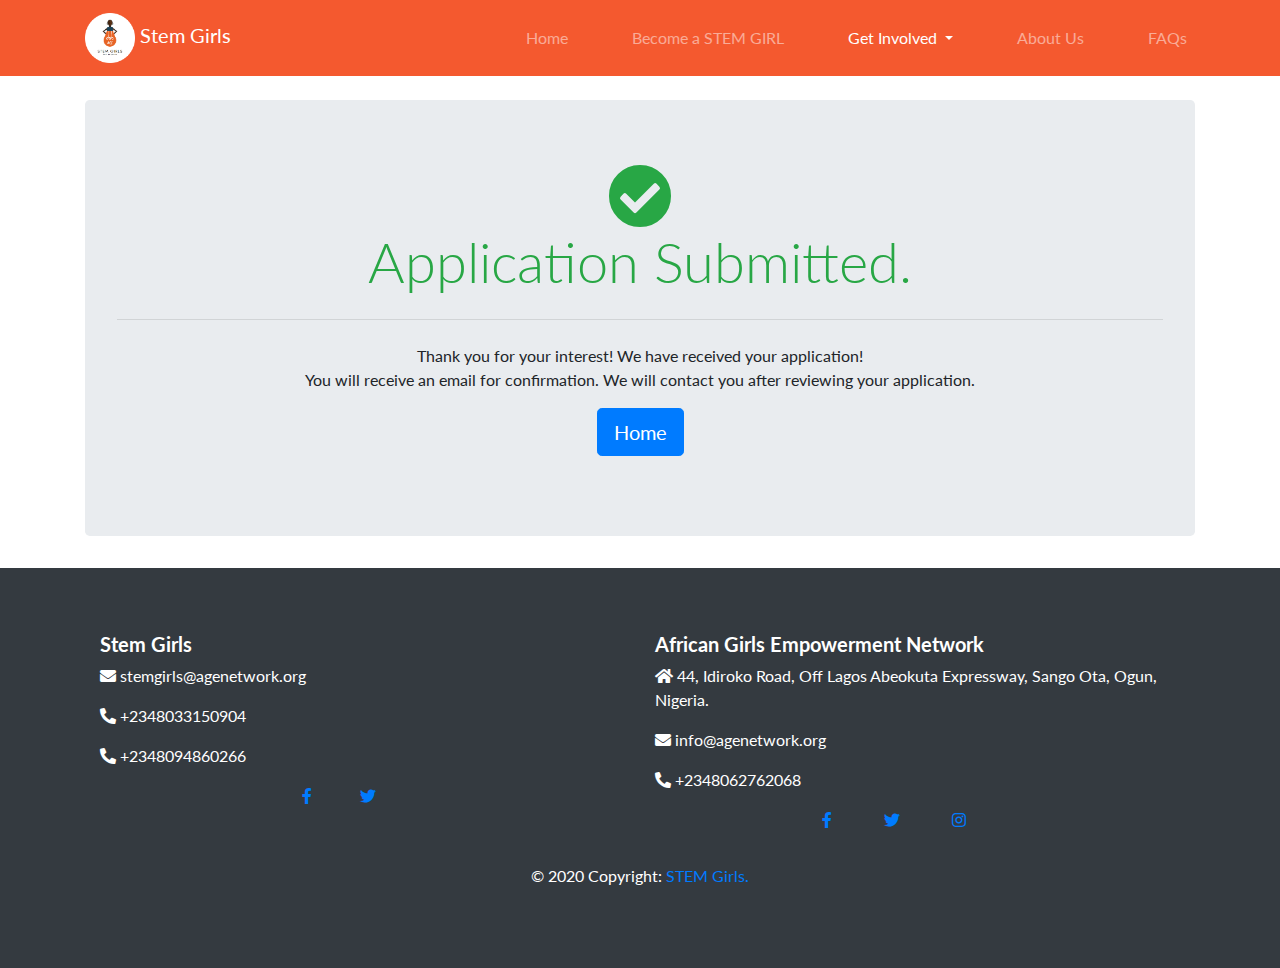
<file: confirmation-message.html>
<!DOCTYPE html>
<html lang="en">

<head>

  <meta charset="utf-8">
  <meta name="viewport" content="width=device-width, initial-scale=1, shrink-to-fit=no">
  <meta name="description" content="">
  <meta name="author" content="">

  <title>Application Submitted - Stem Girls</title>

  <!-- Bootstrap core CSS -->
  <link href="vendor/bootstrap/css/bootstrap.min.css" rel="stylesheet">

  <!-- Custom fonts for this template -->
  <link href="vendor/fontawesome-free/css/all.min.css" rel="stylesheet">
  <link href="vendor/simple-line-icons/css/simple-line-icons.css" rel="stylesheet" type="text/css">
  <link href="https://fonts.googleapis.com/css?family=Lato:300,400,700,300italic,400italic,700italic" rel="stylesheet"
    type="text/css">

  <!-- Custom styles for this template -->
  <link href="css/landing-page.min.css" rel="stylesheet">

  <!-- Page Icon -->
  <link rel="icon" type="image/png" href="img/stem-logo.png">

</head>

<body>

  <!-- Navigation -->
  <nav class="navbar navbar-expand-lg myOrange navbar-dark text-left">
    <div class="container">
      <a class="navbar-brand" href="index.html"><img src="img/stem-logo.png" alt="STEM Girls" width="50">  <span class="text-white">Stem Girls</span></a>

      <button class="navbar-toggler" type="button" data-toggle="collapse" data-target="#navbarResponsive"
        aria-controls="navbarResponsive" aria-expanded="false" aria-label="Toggle navigation">
        <span class="navbar-toggler-icon"></span>
      </button>
      <div class="collapse navbar-collapse" id="navbarResponsive">
        <ul class="navbar-nav ml-auto">
          <li class="nav-item mr-5">
            <a class="nav-link" href="index.html">Home</a>
          </li>
          <li class="nav-item mr-5">
            <a class="nav-link" href="become-a-stem-girl.html">Become a STEM GIRL</a>
          </li>
          <li class="nav-item dropdown mr-5">
            <a class="nav-link active dropdown-toggle" href="#" id="navbarDropdown" role="button" data-toggle="dropdown"
              aria-haspopup="true" aria-expanded="false">
              Get Involved
              <span class="sr-only">(current)</span>
            </a>
            <div class="dropdown-menu" aria-labelledby="navbarDropdown">
              <a class="dropdown-item" href="become-a-mentor.html">Mentor/ Volunteer</a>
              <a class="dropdown-item" href="friend.html">Partner/ Friend</a>
              <a class="dropdown-item" href="ambassador.html">Ambassador</a>
              <a class="dropdown-item" href="#">Donor</a>
            </div>
          </li>
          <li class="nav-item mr-5">
            <a class="nav-link" href="about-us.html">About Us</a>
          </li>
          <li class="nav-item">
            <a class="nav-link" href="FAQs.html">FAQs</a>
          </li>
        </ul>
      </div>
    </div>
  </nav><br>


<div class="container">
  <div class="jumbotron text-center">
    <i class="fa fa-check-circle fa-4x text-success"></i>
    <h1 class="display-4 text-success">Application Submitted.</h1>
    <hr class="my-4">
    <p>Thank you for your interest! We have received your application!<br>
      You will receive an email for confirmation. We will contact you after
      reviewing your application.</p>
    <p class="lead">
      <a class="btn btn-primary btn-lg" href="uindex.html" role="button">Home</a>
    </p>
  </div>  
</div>
  <!-- Footer -->
  <footer class="footer bg-dark text-white">
    <div class="container">
      <!-- Footer Text -->
      <div class="container-fluid text-center text-md-left">

        <!-- Grid row -->
        <div class="row">


          <!-- Grid column -->
          <div class="col-md-6 mb-md-0 mb-3">

            <!-- Content -->
            <h5 class=" font-weight-bold">Stem Girls</h5>

            <p><i class="fa fa-envelope"></i> stemgirls@agenetwork.org </p>
            <p><i class="fa fa-phone-alt"></i> +2348033150904 </p>
            <p><i class="fa fa-phone-alt"></i> +2348094860266 </p>
            <p class="text-center"> <a href="https://web.facebook.com/groups/2642750369285579" target="_blank"><i
                  class="fab fa-facebook-f mr-5"></i></a><a href="https://twitter.com/stemgirlsng" target="_blank"><i
                  class="fab fa-twitter mr-5"></i></a> </p>

          </div>
          <!-- Grid column -->

          <hr class="clearfix w-100 d-md-none pb-3">

          <!-- Grid column -->
          <div class="col-md-6 mt-md-0 mt-3">

            <!-- Content -->
            <h5 class=" font-weight-bold">African Girls Empowerment Network</h5>
            <p><i class="fa fa-home"></i> 44, Idiroko Road, Off Lagos Abeokuta Expressway, Sango Ota, Ogun, Nigeria.</p>
            <p><i class="fa fa-envelope"></i> info@agenetwork.org </p>
            <p><i class="fa fa-phone-alt"></i> +2348062762068 </p>
            <p class="text-center"><a href="https://web.facebook.com/TheAGENetwork" target="_blank"><i
                  class="fab fa-facebook-f mr-5"></i></a>
              <a href="https://twitter.com/TheAGENetwork" target="_blank"><i class="fab fa-twitter mr-5"></i></a>
              <a href="https://www.instagram.com/theagenetwork/" target="_blank"><i
                  class="fab fa-instagram mr-5"></i></a> </p>

          </div>
          <!-- Grid column -->

        </div>
        <!-- Grid row -->

      </div>
      <!-- Footer Text -->

      <!-- Copyright -->
      <div class="footer-copyright text-center py-3">© 2020 Copyright:
        <a href="https://www.agenetwork.org/stemgirls"> STEM Girls.</a>
      </div>
      <!-- Copyright -->
    </div>
  </footer>

  <!-- Bootstrap core JavaScript -->
  <script src="vendor/jquery/jquery.min.js"></script>
  <script src="vendor/bootstrap/js/bootstrap.bundle.min.js"></script>

</body>

</html>
</file>
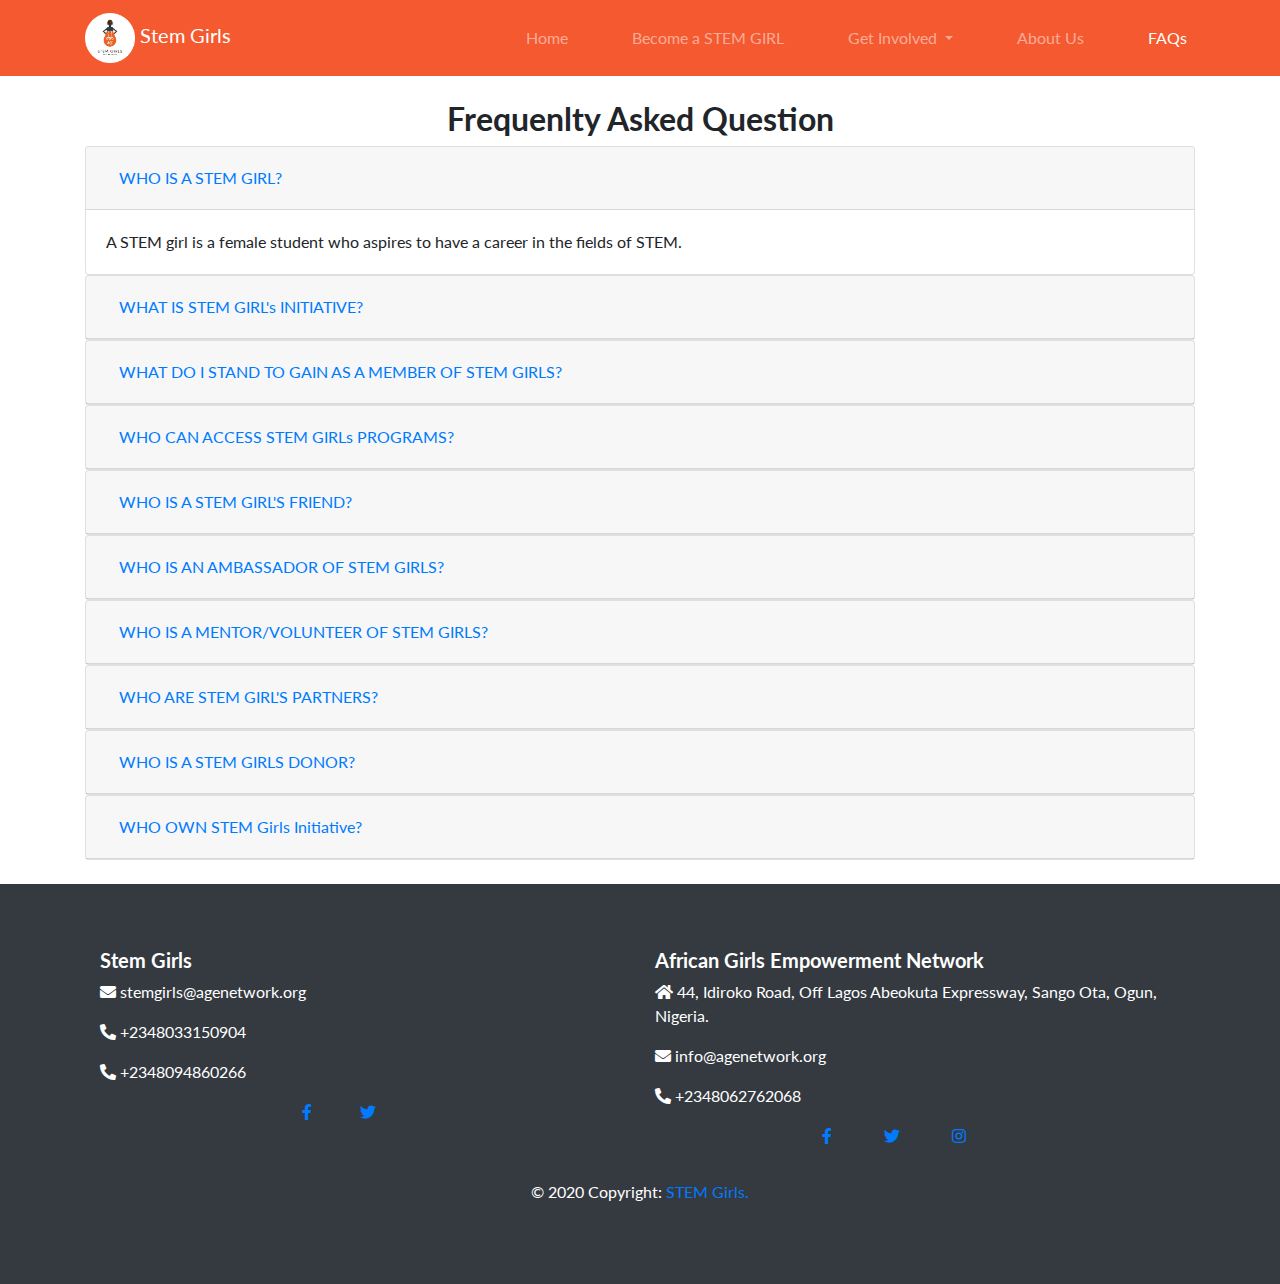
<file: FAQs.html>
<!DOCTYPE html>
<html lang="en">

<head>

  <meta charset="utf-8">
  <meta name="viewport" content="width=device-width, initial-scale=1, shrink-to-fit=no">
  <meta name="description" content="">
  <meta name="author" content="">

  <title>FAQs - Stem Girls</title>

  <!-- Bootstrap core CSS -->
  <link href="vendor/bootstrap/css/bootstrap.min.css" rel="stylesheet">

  <!-- Custom fonts for this template -->
  <link href="vendor/fontawesome-free/css/all.min.css" rel="stylesheet">
  <link href="vendor/simple-line-icons/css/simple-line-icons.css" rel="stylesheet" type="text/css">
  <link href="https://fonts.googleapis.com/css?family=Lato:300,400,700,300italic,400italic,700italic" rel="stylesheet"
    type="text/css">

  <!-- Custom styles for this template -->
  <link href="css/landing-page.min.css" rel="stylesheet">

  <!-- Page Icon -->
  <link rel="icon" type="image/png" href="img/stem-logo.png">

</head>

<body>

  <!-- Navigation -->
  <nav class="navbar navbar-expand-lg myOrange navbar-dark text-left">
    <div class="container">
      <a class="navbar-brand" href="index.html"><img src="img/stem-logo.png" alt="STEM Girls" width="50">  <span class="text-white">Stem Girls</span></a>

      <button class="navbar-toggler" type="button" data-toggle="collapse" data-target="#navbarResponsive"
        aria-controls="navbarResponsive" aria-expanded="false" aria-label="Toggle navigation">
        <span class="navbar-toggler-icon"></span>
      </button>
      <div class="collapse navbar-collapse" id="navbarResponsive">
        <ul class="navbar-nav ml-auto">
          <li class="nav-item mr-5">
            <a class="nav-link" href="index.html">Home</a>
          </li>
          <li class="nav-item mr-5">
            <a class="nav-link" href="become-a-stem-girl.html">Become a STEM GIRL</a>
          </li>
          <li class="nav-item dropdown mr-5">
            <a class="nav-link dropdown-toggle" href="#" id="navbarDropdown" role="button" data-toggle="dropdown"
              aria-haspopup="true" aria-expanded="false">
              Get Involved
            </a>
            <div class="dropdown-menu" aria-labelledby="navbarDropdown">
              <a class="dropdown-item" href="become-a-mentor.html">Mentor/ Volunteer</a>
              <a class="dropdown-item" href="friend.html">Partner/ Friend</a>
              <a class="dropdown-item" href="ambassador.html">Ambassador</a>
              <a class="dropdown-item" href="#">Donor</a>
            </div>
          </li>
          <li class="nav-item mr-5">
            <a class="nav-link" href="about-us.html">About Us</a>
          </li>
          <li class="nav-item active">
            <a class="nav-link" href="FAQs.html">FAQs
              <span class="sr-only">(current)</span>
            </a>
          </li>
        </ul>
      </div>
    </div>
  </nav><br>


<div class="container">
  <h2 class="text-center">Frequenlty Asked Question</h2>
  <div id="accordion">
    <div class="card">
      <div class="card-header" id="headingOne">
        <h5 class="mb-0">
          <button class="btn btn-link" data-toggle="collapse" data-target="#collapseOne" aria-expanded="true" aria-controls="collapseOne">
            WHO IS A STEM GIRL?
          </button>
        </h5>
      </div>
  
      <div id="collapseOne" class="collapse show" aria-labelledby="headingOne" data-parent="#accordion">
        <div class="card-body">
          A STEM girl is a female student who aspires to have a career in the fields of STEM.
        </div>
      </div>
    </div>
    <div class="card">
      <div class="card-header" id="headingTwo">
        <h5 class="mb-0">
          <button class="btn btn-link collapsed" data-toggle="collapse" data-target="#collapseTwo" aria-expanded="false" aria-controls="collapseTwo">
            WHAT IS STEM GIRL's INITIATIVE?
          </button>
        </h5>
      </div>
      <div id="collapseTwo" class="collapse" aria-labelledby="headingTwo" data-parent="#accordion">
        <div class="card-body">
          <p>
            Is a platform that empowers girls and advance gender equality in Girls
            Education particularly in the field of Science & Technology. The STEM
            Girls Initiative program includes:
          </p>
          <ol>
            <li>
              STEM Girls School Club: A Study Group for girls to improve girls'
              academic performance in STEM subjects to increase enrolment of Girls
              in STEM majors in Tertiary Institutions.
            </li>
            <li>
              STEM Girl 2 STEM Women: Is a mentoring program for STEM Girls. The
              program creates an opportunity for Girls interested in STEM to access one
              on one career and educational support and counseling from women working in
              the fields of STEM.
            </li>
            <li>
              STEM Girls Talkshow: Is a virtual space for girls in STEM, the show enable
              girls and women to discuss the benefits and challenges of girls approaching
              STEM subjects as well as enable girls overcome the fears in STEM subjects,
              access opportunities in the areas of admissions, scholarships and choices of
              career in the fields of STEM.
            </li>
          </ol>
        </div>
      </div>
    </div>
    <div class="card">
      <div class="card-header" id="headingThree">
        <h5 class="mb-0">
          <button class="btn btn-link collapsed" data-toggle="collapse" data-target="#collapseThree" aria-expanded="false" aria-controls="collapseThree">
            WHAT DO I STAND TO GAIN AS A MEMBER OF STEM GIRLS?
          </button>
        </h5>
      </div>
      <div id="collapseThree" class="collapse" aria-labelledby="headingThree" data-parent="#accordion">
        <div class="card-body">
          As a member of STEM GIRLS you stand to gain a lot academically including
                scholarship and mentorship, in the area of Science & Technology, and supported
                in other issues that barriers girls'education. As a Mentor/Volunteer, Ambassador,
                Friend and Partner you recieve STEM GIRLS AWARDS for your contributions to advance
                gender equality in STEM Girls'Education.
        </div>
      </div>
    </div>
    <div class="card">
      <div class="card-header" id="headingfour">
        <h5 class="mb-0">
          <button class="btn btn-link collapsed" data-toggle="collapse" data-target="#collapsefour" aria-expanded="false" aria-controls="collapsefour">
            WHO CAN ACCESS STEM GIRLs PROGRAMS?
          </button>
        </h5>
      </div>
      <div id="collapsefour" class="collapse" aria-labelledby="headingfour" data-parent="#accordion">
        <div class="card-body">
          <p>
            STEM GILRS is open to all Adolescent girls and Young women.
          </p>
          <p>
            Join us, Get involved and <a href="become-a-stem-girl.html">become a STEM GIRL</a> :
          </p>
        </div>
      </div>
    </div>  
    <div class="card">
      <div class="card-header" id="headingfive">
        <h5 class="mb-0">
          <button class="btn btn-link collapsed" data-toggle="collapse" data-target="#headingfive" aria-expanded="false" aria-controls="headingfive">
            WHO IS A STEM GIRL'S FRIEND?
          </button>
        </h5>
      </div>
      <div id="headingfive" class="collapse" aria-labelledby="headingfive" data-parent="#accordion">
        <div class="card-body">
          A friend of STEM GIRls is an individual or institution who or which shows a particularly
                attachment to the cause of Girls Education particularly in the field  of Science &
                Technology, be it by their action, connection or contribution.
        </div>
      </div>
    </div> 
    <div class="card">
      <div class="card-header" id="headingsix">
        <h5 class="mb-0">
          <button class="btn btn-link collapsed" data-toggle="collapse" data-target="#headingsix" aria-expanded="false" aria-controls="headingsix">
            WHO IS AN AMBASSADOR OF STEM GIRLS?
          </button>
        </h5>
      </div>
      <div id="headingsix" class="collapse" aria-labelledby="headingsix" data-parent="#accordion">
        <div class="card-body">
          An ambassador of STEM GIRLS ia any individual who agrees to take on the task of
                representing STEM Girls in public with partners and friends of STEM GIRLS, and convey
                positive message about the different programs supported.
        </div>
      </div>
    </div>
    <div class="card">
      <div class="card-header" id="headingseven">
        <h5 class="mb-0">
          <button class="btn btn-link collapsed" data-toggle="collapse" data-target="#headingseven" aria-expanded="false" aria-controls="headingseven">
            WHO IS A MENTOR/VOLUNTEER OF STEM GIRLS?
          </button>
        </h5>
      </div>
      <div id="headingseven" class="collapse" aria-labelledby="headingseven" data-parent="#accordion">
        <div class="card-body">
          A Volunteer of STEM Girls is an expert who provides mentoring, training, organize
                talkshow, workshop, event and support for girls in the field of science and
                technology.
        </div>
      </div>
    </div>
    <div class="card">
      <div class="card-header" id="headingeight">
        <h5 class="mb-0">
          <button class="btn btn-link collapsed" data-toggle="collapse" data-target="#headingeight" aria-expanded="false" aria-controls="headingeight">
            WHO ARE STEM GIRL'S PARTNERS?
          </button>
        </h5>
      </div>
      <div id="headingeight" class="collapse" aria-labelledby="headingeight" data-parent="#accordion">
        <div class="card-body">
          A partner of STEM GIRLS is an individual, school, institution or company that contibute
                either by hosting STEM girls school club, developing and authorizing sharing of his/her
                intellectual or physical property including books, apps, halls etc or make continuous
                contributions for the STEM GIRLS Initiative program.
        </div>
      </div>
    </div>
    <div class="card">
      <div class="card-header" id="headingnine">
        <h5 class="mb-0">
          <button class="btn btn-link collapsed" data-toggle="collapse" data-target="#headingnine" aria-expanded="false" aria-controls="headingnine">
            WHO IS A STEM GIRLS DONOR?
          </button>
        </h5>
      </div>
      <div id="headingnine" class="collapse" aria-labelledby="headingnine" data-parent="#accordion">
        <div class="card-body">
          A DONOR is an individual OR institution  who or which supports STEM GIRL and helps
                it to achieve its objectives through donations or one off contributions.
        </div>
      </div>
    </div>
    <div class="card">
      <div class="card-header" id="headingten">
        <h5 class="mb-0">
          <button class="btn btn-link collapsed" data-toggle="collapse" data-target="#headingten" aria-expanded="false" aria-controls="headingten">
            WHO OWN STEM Girls Initiative?
          </button>
        </h5>
      </div>
      <div id="headingten" class="collapse" aria-labelledby="headingten" data-parent="#accordion">
        <div class="card-body">
          STEM Girls Initiative is a program of African Girls Empowerment Network.
        </div>
      </div>
    </div>
  </div>  
</div><br>
  <!-- Footer -->
  <footer class="footer bg-dark text-white">
    <div class="container">
      <!-- Footer Text -->
      <div class="container-fluid text-center text-md-left">

        <!-- Grid row -->
        <div class="row">


          <!-- Grid column -->
          <div class="col-md-6 mb-md-0 mb-3">

            <!-- Content -->
            <h5 class=" font-weight-bold">Stem Girls</h5>

            <p><i class="fa fa-envelope"></i> stemgirls@agenetwork.org </p>
            <p><i class="fa fa-phone-alt"></i> +2348033150904 </p>
            <p><i class="fa fa-phone-alt"></i> +2348094860266 </p>
            <p class="text-center"> <a href="https://web.facebook.com/groups/2642750369285579" target="_blank"><i
                  class="fab fa-facebook-f mr-5"></i></a><a href="https://twitter.com/stemgirlsng" target="_blank"><i
                  class="fab fa-twitter mr-5"></i></a> </p>

          </div>
          <!-- Grid column -->

          <hr class="clearfix w-100 d-md-none pb-3">

          <!-- Grid column -->
          <div class="col-md-6 mt-md-0 mt-3">

            <!-- Content -->
            <h5 class=" font-weight-bold">African Girls Empowerment Network</h5>
            <p><i class="fa fa-home"></i> 44, Idiroko Road, Off Lagos Abeokuta Expressway, Sango Ota, Ogun, Nigeria.</p>
            <p><i class="fa fa-envelope"></i> info@agenetwork.org </p>
            <p><i class="fa fa-phone-alt"></i> +2348062762068 </p>
            <p class="text-center"><a href="https://web.facebook.com/TheAGENetwork" target="_blank"><i
                  class="fab fa-facebook-f mr-5"></i></a>
              <a href="https://twitter.com/TheAGENetwork" target="_blank"><i class="fab fa-twitter mr-5"></i></a>
              <a href="https://www.instagram.com/theagenetwork/" target="_blank"><i
                  class="fab fa-instagram mr-5"></i></a> </p>

          </div>
          <!-- Grid column -->

        </div>
        <!-- Grid row -->

      </div>
      <!-- Footer Text -->

      <!-- Copyright -->
      <div class="footer-copyright text-center py-3">© 2020 Copyright:
        <a href="https://www.agenetwork.org/stemgirls"> STEM Girls.</a>
      </div>
      <!-- Copyright -->
    </div>
  </footer>

  <!-- Bootstrap core JavaScript -->
  <script src="vendor/jquery/jquery.min.js"></script>
  <script src="vendor/bootstrap/js/bootstrap.bundle.min.js"></script>

</body>

</html>
</file>
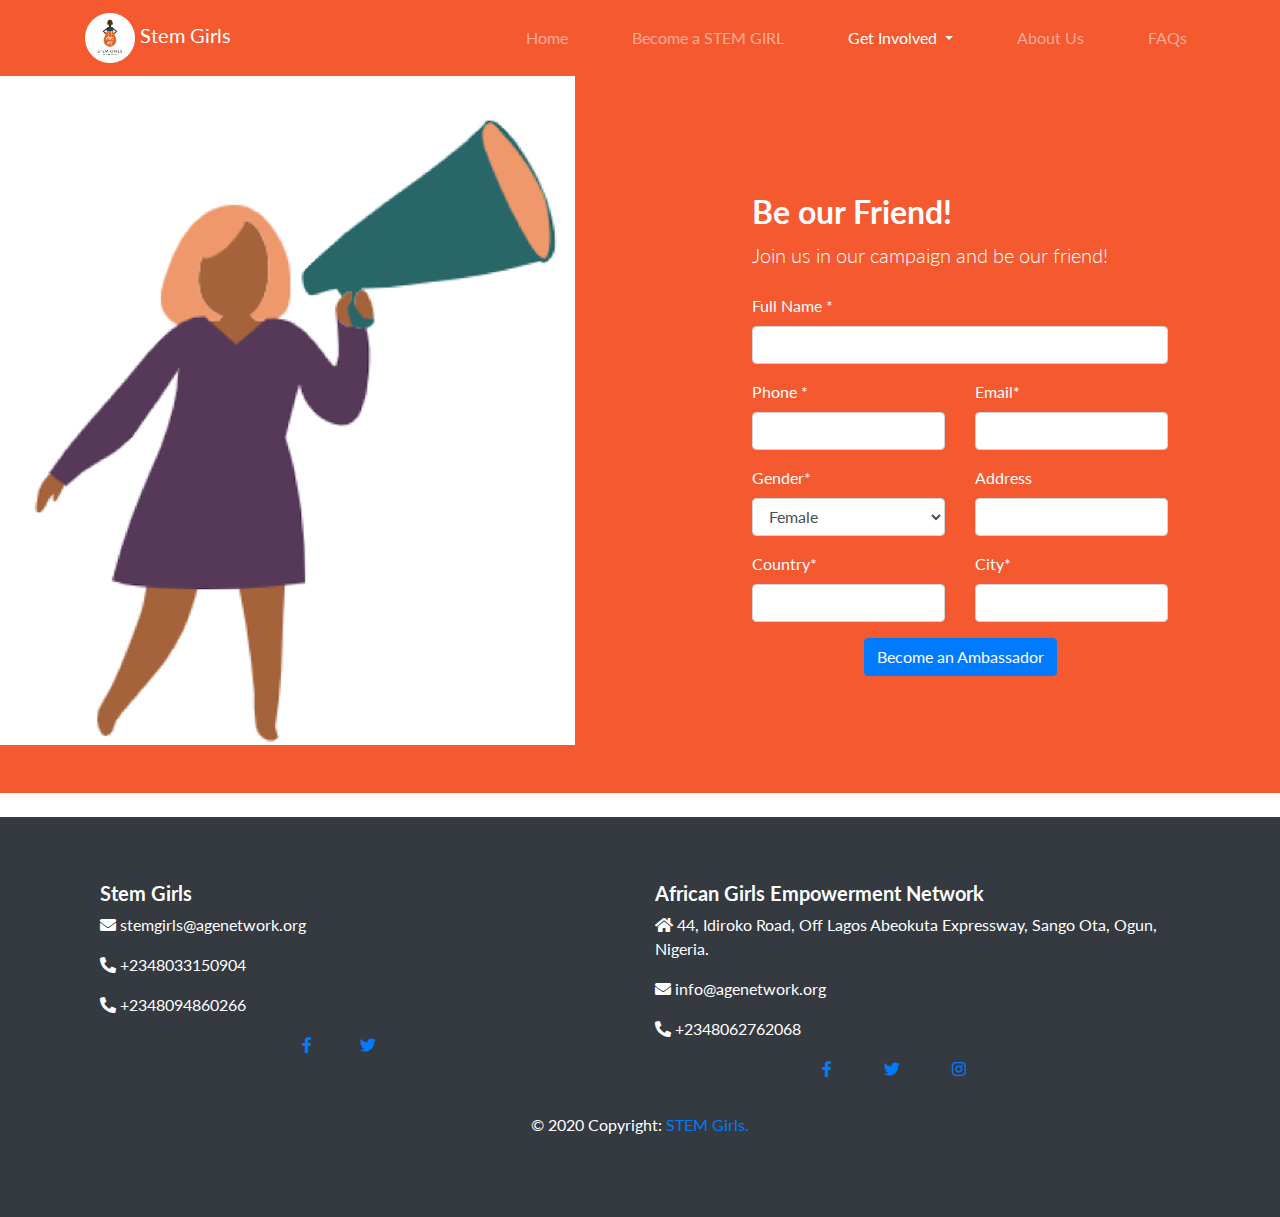
<file: friend.html>
<!DOCTYPE html>
<html lang="en">

<head>

  <meta charset="utf-8">
  <meta name="viewport" content="width=device-width, initial-scale=1, shrink-to-fit=no">
  <meta name="description" content="">
  <meta name="author" content="">

  <title>Friend - Stem Girls</title>

  <!-- Bootstrap core CSS -->
  <link href="vendor/bootstrap/css/bootstrap.min.css" rel="stylesheet">

  <!-- Custom fonts for this template -->
  <link href="vendor/fontawesome-free/css/all.min.css" rel="stylesheet">
  <link href="vendor/simple-line-icons/css/simple-line-icons.css" rel="stylesheet" type="text/css">
  <link href="https://fonts.googleapis.com/css?family=Lato:300,400,700,300italic,400italic,700italic" rel="stylesheet"
    type="text/css">

  <!-- Custom styles for this template -->
  <link href="css/landing-page.min.css" rel="stylesheet">

  <!-- Page Icon -->
  <link rel="icon" type="image/png" href="img/stem-logo.png">

</head>

<body>

  <!-- Navigation -->
  <nav class="navbar navbar-expand-lg myOrange navbar-dark text-left">
    <div class="container">
      <a class="navbar-brand" href="index.html"><img src="img/stem-logo.png" alt="STEM Girls" width="50">  <span class="text-white">Stem Girls</span></a>

      <button class="navbar-toggler" type="button" data-toggle="collapse" data-target="#navbarResponsive"
        aria-controls="navbarResponsive" aria-expanded="false" aria-label="Toggle navigation">
        <span class="navbar-toggler-icon"></span>
      </button>
      <div class="collapse navbar-collapse" id="navbarResponsive">
        <ul class="navbar-nav ml-auto">
          <li class="nav-item mr-5">
            <a class="nav-link" href="index.html">Home</a>
          </li>
          <li class="nav-item mr-5">
            <a class="nav-link" href="become-a-stem-girl.html">Become a STEM GIRL</a>
          </li>
          <li class="nav-item active dropdown mr-5">
            <a class="nav-link dropdown-toggle" href="#" id="navbarDropdown" role="button" data-toggle="dropdown"
              aria-haspopup="true" aria-expanded="false">
              Get Involved
              <span class="sr-only">(current)</span>
            </a>
            <div class="dropdown-menu" aria-labelledby="navbarDropdown">
              <a class="dropdown-item" href="become-a-mentor.html">Mentor/ Volunteer</a>
              <a class="dropdown-item" href="friend.html">Partner/ Friend</a>
              <a class="dropdown-item" href="ambassador.html">Ambassador</a>
              <a class="dropdown-item" href="#">Donor</a>
            </div>
          </li>
          <li class="nav-item mr-5">
            <a class="nav-link" href="about-us.html">About Us</a>
          </li>
          <li class="nav-item">
            <a class="nav-link" href="FAQs.html">FAQs</a>
          </li>
        </ul>
      </div>
    </div>
  </nav>

  <section class="showcase myOrange">
    <div class="container-fluid p-0">
      <div class="row no-gutters">
        <div class="col-lg-6 text-white showcase-img pb-5">
          <img class="img-fluid" src="img/STEM_Ambassador.png"  >
        </div>
        <div class="col-lg-6 my-auto showcase-text ">
          <h2>Be our Friend!</h2>
          <p class="lead mb-0 text-justify">
            Join us in our campaign and be our friend!
          </p><br>
          <form class="become_friend" action="confirmation-message.php" method="post">
            <div class="row">
              <div class="col-md-12">
                <div class="form-group">
                  <label class="control-label no-padding-right">Full Name <span>*</span></label>
                  <input type="text" name="name" class="form-control" required>
                  <div class="help-block with-errors"></div>
                </div>
              </div>
            </div>
            <div class="row">
              <div class="col-md-6">
                <div class="form-group ">
                  <label class="control-label text-left">Phone <span>*</span></label>
                  <input type="tel" name="phone" class="form-control" required>
                  <div class="help-block with-errors"></div>
                </div>
              </div>
              <div class="col-md-6">
                <div class="form-group ">
                  <label class="control-label no-padding-right">Email<span>*</span></label>
                  <input type="email" name="email" class="form-control" required>
                  <div class="help-block with-errors"></div>
                </div>
              </div>
            </div>
            <div class="row">
              <div class="col-md-6">
                <div class="form-group ">
                  <label class="control-label text-left">Gender<span>*</span></label>
                  <select class="form-control" name="gender" >
                    <option value="female">Female</option>
                    <option value="male">Male</option>
                  </select>
                  <div class="help-block with-errors"></div>
                </div>
              </div>
              <div class="col-md-6">
                <div class="form-group ">
                  <label class="control-label no-padding-right">Address</label>
                  <input type="text" name="address" class="form-control">
                  <div class="help-block with-errors"></div>
                </div>
              </div>
            </div>
            <div class="row">
              <div class="col-md-6">
                <div class="form-group ">
                  <label class="control-label text-left">Country<span>*</span></label>
                  <input type="text" name="country" class="form-control" required>
                  <div class="help-block with-errors"></div>
                </div>
              </div>
              <div class="col-md-6">
                <div class="form-group ">
                  <label class="control-label no-padding-right">City<span>*</span></label>
                  <input type="text" name="city" class="form-control" required>
                  <div class="help-block with-errors"></div>
                </div>
              </div>
            </div>
            <input type="submit" name="submit" value="Become an Ambassador" class="mx-auto d-block btn btn-primary">
            </form>
        </div>
      </div>
    </div>
    </section><br>

<div class="container">
  
</div>
  <!-- Footer -->
  <footer class="footer bg-dark text-white">
    <div class="container">
      <!-- Footer Text -->
      <div class="container-fluid text-center text-md-left">

        <!-- Grid row -->
        <div class="row">


          <!-- Grid column -->
          <div class="col-md-6 mb-md-0 mb-3">

            <!-- Content -->
            <h5 class=" font-weight-bold">Stem Girls</h5>

            <p><i class="fa fa-envelope"></i> stemgirls@agenetwork.org </p>
            <p><i class="fa fa-phone-alt"></i> +2348033150904 </p>
            <p><i class="fa fa-phone-alt"></i> +2348094860266 </p>
            <p class="text-center"> <a href="https://web.facebook.com/groups/2642750369285579" target="_blank"><i
                  class="fab fa-facebook-f mr-5"></i></a><a href="https://twitter.com/stemgirlsng" target="_blank"><i
                  class="fab fa-twitter mr-5"></i></a> </p>

          </div>
          <!-- Grid column -->

          <hr class="clearfix w-100 d-md-none pb-3">

          <!-- Grid column -->
          <div class="col-md-6 mt-md-0 mt-3">

            <!-- Content -->
            <h5 class=" font-weight-bold">African Girls Empowerment Network</h5>
            <p><i class="fa fa-home"></i> 44, Idiroko Road, Off Lagos Abeokuta Expressway, Sango Ota, Ogun, Nigeria.</p>
            <p><i class="fa fa-envelope"></i> info@agenetwork.org </p>
            <p><i class="fa fa-phone-alt"></i> +2348062762068 </p>
            <p class="text-center"><a href="https://web.facebook.com/TheAGENetwork" target="_blank"><i
                  class="fab fa-facebook-f mr-5"></i></a>
              <a href="https://twitter.com/TheAGENetwork" target="_blank"><i class="fab fa-twitter mr-5"></i></a>
              <a href="https://www.instagram.com/theagenetwork/" target="_blank"><i
                  class="fab fa-instagram mr-5"></i></a> </p>

          </div>
          <!-- Grid column -->

        </div>
        <!-- Grid row -->

      </div>
      <!-- Footer Text -->

      <!-- Copyright -->
      <div class="footer-copyright text-center py-3">© 2020 Copyright:
        <a href="https://www.agenetwork.org/stemgirls"> STEM Girls.</a>
      </div>
      <!-- Copyright -->
    </div>
  </footer>

  <!-- Bootstrap core JavaScript -->
  <script src="vendor/jquery/jquery.min.js"></script>
  <script src="vendor/bootstrap/js/bootstrap.bundle.min.js"></script>

</body>

</html>
</file>
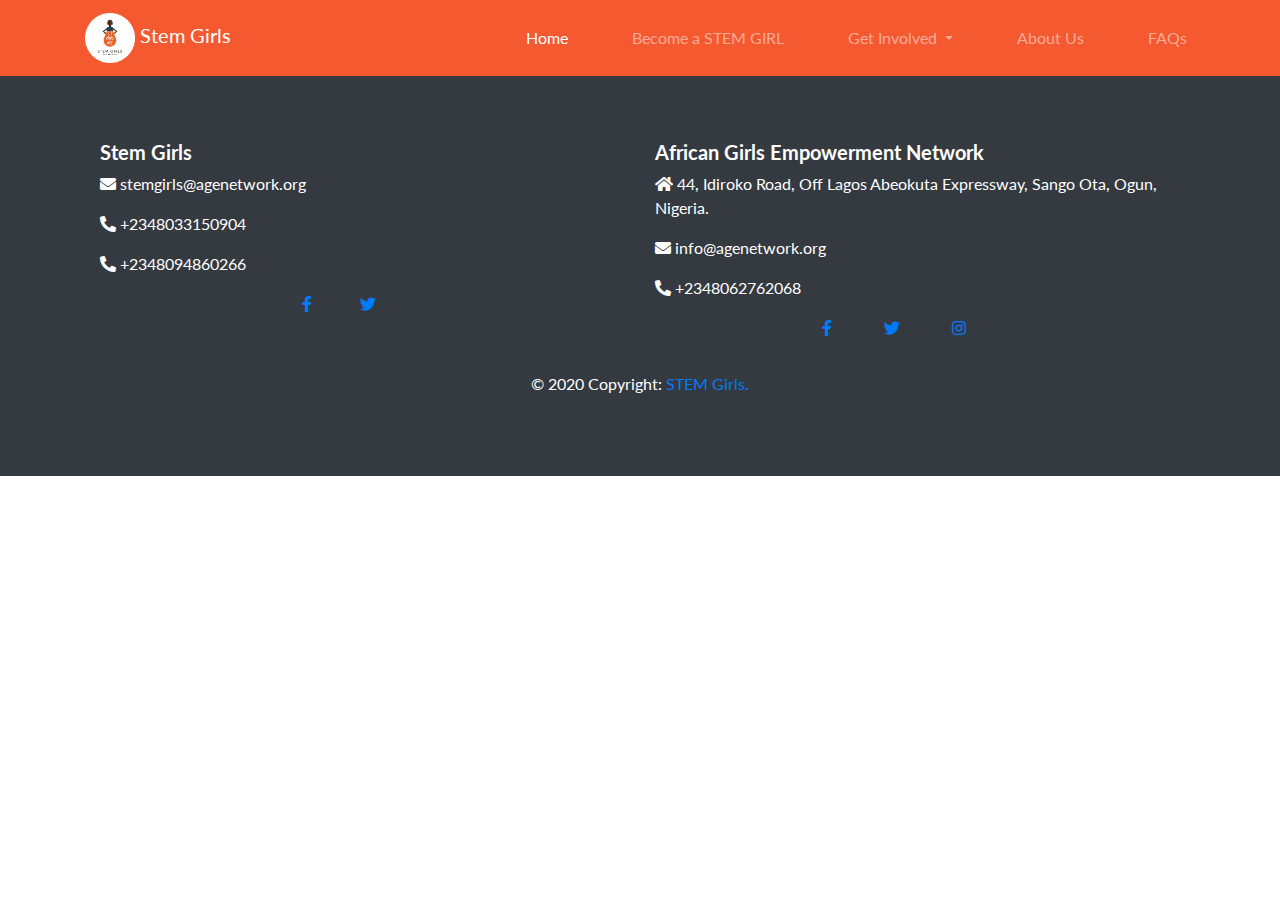
<file: template.html>
<!DOCTYPE html>
<html lang="en">

<head>

  <meta charset="utf-8">
  <meta name="viewport" content="width=device-width, initial-scale=1, shrink-to-fit=no">
  <meta name="description" content="">
  <meta name="author" content="">

  <title>Home - Stem Girls</title>

  <!-- Bootstrap core CSS -->
  <link href="vendor/bootstrap/css/bootstrap.min.css" rel="stylesheet">

  <!-- Custom fonts for this template -->
  <link href="vendor/fontawesome-free/css/all.min.css" rel="stylesheet">
  <link href="vendor/simple-line-icons/css/simple-line-icons.css" rel="stylesheet" type="text/css">
  <link href="https://fonts.googleapis.com/css?family=Lato:300,400,700,300italic,400italic,700italic" rel="stylesheet"
    type="text/css">

  <!-- Custom styles for this template -->
  <link href="css/landing-page.min.css" rel="stylesheet">

  <!-- Page Icon -->
  <link rel="icon" type="image/png" href="img/stem-logo.png">

</head>

<body>

  <!-- Navigation -->
  <nav class="navbar navbar-expand-lg myOrange navbar-dark text-left">
    <div class="container">
      <a class="navbar-brand" href="index.html"><img src="img/stem-logo.png" alt="STEM Girls" width="50">  <span class="text-white">Stem Girls</span></a>

      <button class="navbar-toggler" type="button" data-toggle="collapse" data-target="#navbarResponsive"
        aria-controls="navbarResponsive" aria-expanded="false" aria-label="Toggle navigation">
        <span class="navbar-toggler-icon"></span>
      </button>
      <div class="collapse navbar-collapse" id="navbarResponsive">
        <ul class="navbar-nav ml-auto">
          <li class="nav-item active mr-5">
            <a class="nav-link" href="index.html">Home
              <span class="sr-only">(current)</span>
            </a>
          </li>
          <li class="nav-item mr-5">
            <a class="nav-link" href="become-a-stem-girl.html">Become a STEM GIRL</a>
          </li>
          <li class="nav-item dropdown mr-5">
            <a class="nav-link dropdown-toggle" href="#" id="navbarDropdown" role="button" data-toggle="dropdown"
              aria-haspopup="true" aria-expanded="false">
              Get Involved
            </a>
            <div class="dropdown-menu" aria-labelledby="navbarDropdown">
              <a class="dropdown-item" href="become-a-mentor.html">Mentor/ Volunteer</a>
              <a class="dropdown-item" href="friend.html">Partner/ Friend</a>
              <a class="dropdown-item" href="ambassador.html">Ambassador</a>
              <a class="dropdown-item" href="#">Donor</a>
            </div>
          </li>
          <li class="nav-item mr-5">
            <a class="nav-link" href="about-us.html">About Us</a>
          </li>
          <li class="nav-item">
            <a class="nav-link" href="FAQs.html">FAQs</a>
          </li>
        </ul>
      </div>
    </div>
  </nav>


<div class="container">
  
</div>
  <!-- Footer -->
  <footer class="footer bg-dark text-white">
    <div class="container">
      <!-- Footer Text -->
      <div class="container-fluid text-center text-md-left">

        <!-- Grid row -->
        <div class="row">


          <!-- Grid column -->
          <div class="col-md-6 mb-md-0 mb-3">

            <!-- Content -->
            <h5 class=" font-weight-bold">Stem Girls</h5>

            <p><i class="fa fa-envelope"></i> stemgirls@agenetwork.org </p>
            <p><i class="fa fa-phone-alt"></i> +2348033150904 </p>
            <p><i class="fa fa-phone-alt"></i> +2348094860266 </p>
            <p class="text-center"> <a href="https://web.facebook.com/groups/2642750369285579" target="_blank"><i
                  class="fab fa-facebook-f mr-5"></i></a><a href="https://twitter.com/stemgirlsng" target="_blank"><i
                  class="fab fa-twitter mr-5"></i></a> </p>

          </div>
          <!-- Grid column -->

          <hr class="clearfix w-100 d-md-none pb-3">

          <!-- Grid column -->
          <div class="col-md-6 mt-md-0 mt-3">

            <!-- Content -->
            <h5 class=" font-weight-bold">African Girls Empowerment Network</h5>
            <p><i class="fa fa-home"></i> 44, Idiroko Road, Off Lagos Abeokuta Expressway, Sango Ota, Ogun, Nigeria.</p>
            <p><i class="fa fa-envelope"></i> info@agenetwork.org </p>
            <p><i class="fa fa-phone-alt"></i> +2348062762068 </p>
            <p class="text-center"><a href="https://web.facebook.com/TheAGENetwork" target="_blank"><i
                  class="fab fa-facebook-f mr-5"></i></a>
              <a href="https://twitter.com/TheAGENetwork" target="_blank"><i class="fab fa-twitter mr-5"></i></a>
              <a href="https://www.instagram.com/theagenetwork/" target="_blank"><i
                  class="fab fa-instagram mr-5"></i></a> </p>

          </div>
          <!-- Grid column -->

        </div>
        <!-- Grid row -->

      </div>
      <!-- Footer Text -->

      <!-- Copyright -->
      <div class="footer-copyright text-center py-3">© 2020 Copyright:
        <a href="https://www.agenetwork.org/stemgirls"> STEM Girls.</a>
      </div>
      <!-- Copyright -->
    </div>
  </footer>

  <!-- Bootstrap core JavaScript -->
  <script src="vendor/jquery/jquery.min.js"></script>
  <script src="vendor/bootstrap/js/bootstrap.bundle.min.js"></script>

</body>

</html>
</file>
<file: vendor/simple-line-icons/css/simple-line-icons.css>
@font-face {
  font-family: 'simple-line-icons';
  src: url('../fonts/Simple-Line-Icons.eot?v=2.4.0');
  src: url('../fonts/Simple-Line-Icons.eot?v=2.4.0#iefix') format('embedded-opentype'), url('../fonts/Simple-Line-Icons.woff2?v=2.4.0') format('woff2'), url('../fonts/Simple-Line-Icons.ttf?v=2.4.0') format('truetype'), url('../fonts/Simple-Line-Icons.woff?v=2.4.0') format('woff'), url('../fonts/Simple-Line-Icons.svg?v=2.4.0#simple-line-icons') format('svg');
  font-weight: normal;
  font-style: normal;
}
/*
 Use the following CSS code if you want to have a class per icon.
 Instead of a list of all class selectors, you can use the generic [class*="icon-"] selector, but it's slower:
*/
.icon-user,
.icon-people,
.icon-user-female,
.icon-user-follow,
.icon-user-following,
.icon-user-unfollow,
.icon-login,
.icon-logout,
.icon-emotsmile,
.icon-phone,
.icon-call-end,
.icon-call-in,
.icon-call-out,
.icon-map,
.icon-location-pin,
.icon-direction,
.icon-directions,
.icon-compass,
.icon-layers,
.icon-menu,
.icon-list,
.icon-options-vertical,
.icon-options,
.icon-arrow-down,
.icon-arrow-left,
.icon-arrow-right,
.icon-arrow-up,
.icon-arrow-up-circle,
.icon-arrow-left-circle,
.icon-arrow-right-circle,
.icon-arrow-down-circle,
.icon-check,
.icon-clock,
.icon-plus,
.icon-minus,
.icon-close,
.icon-event,
.icon-exclamation,
.icon-organization,
.icon-trophy,
.icon-screen-smartphone,
.icon-screen-desktop,
.icon-plane,
.icon-notebook,
.icon-mustache,
.icon-mouse,
.icon-magnet,
.icon-energy,
.icon-disc,
.icon-cursor,
.icon-cursor-move,
.icon-crop,
.icon-chemistry,
.icon-speedometer,
.icon-shield,
.icon-screen-tablet,
.icon-magic-wand,
.icon-hourglass,
.icon-graduation,
.icon-ghost,
.icon-game-controller,
.icon-fire,
.icon-eyeglass,
.icon-envelope-open,
.icon-envelope-letter,
.icon-bell,
.icon-badge,
.icon-anchor,
.icon-wallet,
.icon-vector,
.icon-speech,
.icon-puzzle,
.icon-printer,
.icon-present,
.icon-playlist,
.icon-pin,
.icon-picture,
.icon-handbag,
.icon-globe-alt,
.icon-globe,
.icon-folder-alt,
.icon-folder,
.icon-film,
.icon-feed,
.icon-drop,
.icon-drawer,
.icon-docs,
.icon-doc,
.icon-diamond,
.icon-cup,
.icon-calculator,
.icon-bubbles,
.icon-briefcase,
.icon-book-open,
.icon-basket-loaded,
.icon-basket,
.icon-bag,
.icon-action-undo,
.icon-action-redo,
.icon-wrench,
.icon-umbrella,
.icon-trash,
.icon-tag,
.icon-support,
.icon-frame,
.icon-size-fullscreen,
.icon-size-actual,
.icon-shuffle,
.icon-share-alt,
.icon-share,
.icon-rocket,
.icon-question,
.icon-pie-chart,
.icon-pencil,
.icon-note,
.icon-loop,
.icon-home,
.icon-grid,
.icon-graph,
.icon-microphone,
.icon-music-tone-alt,
.icon-music-tone,
.icon-earphones-alt,
.icon-earphones,
.icon-equalizer,
.icon-like,
.icon-dislike,
.icon-control-start,
.icon-control-rewind,
.icon-control-play,
.icon-control-pause,
.icon-control-forward,
.icon-control-end,
.icon-volume-1,
.icon-volume-2,
.icon-volume-off,
.icon-calendar,
.icon-bulb,
.icon-chart,
.icon-ban,
.icon-bubble,
.icon-camrecorder,
.icon-camera,
.icon-cloud-download,
.icon-cloud-upload,
.icon-envelope,
.icon-eye,
.icon-flag,
.icon-heart,
.icon-info,
.icon-key,
.icon-link,
.icon-lock,
.icon-lock-open,
.icon-magnifier,
.icon-magnifier-add,
.icon-magnifier-remove,
.icon-paper-clip,
.icon-paper-plane,
.icon-power,
.icon-refresh,
.icon-reload,
.icon-settings,
.icon-star,
.icon-symbol-female,
.icon-symbol-male,
.icon-target,
.icon-credit-card,
.icon-paypal,
.icon-social-tumblr,
.icon-social-twitter,
.icon-social-facebook,
.icon-social-instagram,
.icon-social-linkedin,
.icon-social-pinterest,
.icon-social-github,
.icon-social-google,
.icon-social-reddit,
.icon-social-skype,
.icon-social-dribbble,
.icon-social-behance,
.icon-social-foursqare,
.icon-social-soundcloud,
.icon-social-spotify,
.icon-social-stumbleupon,
.icon-social-youtube,
.icon-social-dropbox,
.icon-social-vkontakte,
.icon-social-steam {
  font-family: 'simple-line-icons';
  speak: none;
  font-style: normal;
  font-weight: normal;
  font-variant: normal;
  text-transform: none;
  line-height: 1;
  /* Better Font Rendering =========== */
  -webkit-font-smoothing: antialiased;
  -moz-osx-font-smoothing: grayscale;
}
.icon-user:before {
  content: "\e005";
}
.icon-people:before {
  content: "\e001";
}
.icon-user-female:before {
  content: "\e000";
}
.icon-user-follow:before {
  content: "\e002";
}
.icon-user-following:before {
  content: "\e003";
}
.icon-user-unfollow:before {
  content: "\e004";
}
.icon-login:before {
  content: "\e066";
}
.icon-logout:before {
  content: "\e065";
}
.icon-emotsmile:before {
  content: "\e021";
}
.icon-phone:before {
  content: "\e600";
}
.icon-call-end:before {
  content: "\e048";
}
.icon-call-in:before {
  content: "\e047";
}
.icon-call-out:before {
  content: "\e046";
}
.icon-map:before {
  content: "\e033";
}
.icon-location-pin:before {
  content: "\e096";
}
.icon-direction:before {
  content: "\e042";
}
.icon-directions:before {
  content: "\e041";
}
.icon-compass:before {
  content: "\e045";
}
.icon-layers:before {
  content: "\e034";
}
.icon-menu:before {
  content: "\e601";
}
.icon-list:before {
  content: "\e067";
}
.icon-options-vertical:before {
  content: "\e602";
}
.icon-options:before {
  content: "\e603";
}
.icon-arrow-down:before {
  content: "\e604";
}
.icon-arrow-left:before {
  content: "\e605";
}
.icon-arrow-right:before {
  content: "\e606";
}
.icon-arrow-up:before {
  content: "\e607";
}
.icon-arrow-up-circle:before {
  content: "\e078";
}
.icon-arrow-left-circle:before {
  content: "\e07a";
}
.icon-arrow-right-circle:before {
  content: "\e079";
}
.icon-arrow-down-circle:before {
  content: "\e07b";
}
.icon-check:before {
  content: "\e080";
}
.icon-clock:before {
  content: "\e081";
}
.icon-plus:before {
  content: "\e095";
}
.icon-minus:before {
  content: "\e615";
}
.icon-close:before {
  content: "\e082";
}
.icon-event:before {
  content: "\e619";
}
.icon-exclamation:before {
  content: "\e617";
}
.icon-organization:before {
  content: "\e616";
}
.icon-trophy:before {
  content: "\e006";
}
.icon-screen-smartphone:before {
  content: "\e010";
}
.icon-screen-desktop:before {
  content: "\e011";
}
.icon-plane:before {
  content: "\e012";
}
.icon-notebook:before {
  content: "\e013";
}
.icon-mustache:before {
  content: "\e014";
}
.icon-mouse:before {
  content: "\e015";
}
.icon-magnet:before {
  content: "\e016";
}
.icon-energy:before {
  content: "\e020";
}
.icon-disc:before {
  content: "\e022";
}
.icon-cursor:before {
  content: "\e06e";
}
.icon-cursor-move:before {
  content: "\e023";
}
.icon-crop:before {
  content: "\e024";
}
.icon-chemistry:before {
  content: "\e026";
}
.icon-speedometer:before {
  content: "\e007";
}
.icon-shield:before {
  content: "\e00e";
}
.icon-screen-tablet:before {
  content: "\e00f";
}
.icon-magic-wand:before {
  content: "\e017";
}
.icon-hourglass:before {
  content: "\e018";
}
.icon-graduation:before {
  content: "\e019";
}
.icon-ghost:before {
  content: "\e01a";
}
.icon-game-controller:before {
  content: "\e01b";
}
.icon-fire:before {
  content: "\e01c";
}
.icon-eyeglass:before {
  content: "\e01d";
}
.icon-envelope-open:before {
  content: "\e01e";
}
.icon-envelope-letter:before {
  content: "\e01f";
}
.icon-bell:before {
  content: "\e027";
}
.icon-badge:before {
  content: "\e028";
}
.icon-anchor:before {
  content: "\e029";
}
.icon-wallet:before {
  content: "\e02a";
}
.icon-vector:before {
  content: "\e02b";
}
.icon-speech:before {
  content: "\e02c";
}
.icon-puzzle:before {
  content: "\e02d";
}
.icon-printer:before {
  content: "\e02e";
}
.icon-present:before {
  content: "\e02f";
}
.icon-playlist:before {
  content: "\e030";
}
.icon-pin:before {
  content: "\e031";
}
.icon-picture:before {
  content: "\e032";
}
.icon-handbag:before {
  content: "\e035";
}
.icon-globe-alt:before {
  content: "\e036";
}
.icon-globe:before {
  content: "\e037";
}
.icon-folder-alt:before {
  content: "\e039";
}
.icon-folder:before {
  content: "\e089";
}
.icon-film:before {
  content: "\e03a";
}
.icon-feed:before {
  content: "\e03b";
}
.icon-drop:before {
  content: "\e03e";
}
.icon-drawer:before {
  content: "\e03f";
}
.icon-docs:before {
  content: "\e040";
}
.icon-doc:before {
  content: "\e085";
}
.icon-diamond:before {
  content: "\e043";
}
.icon-cup:before {
  content: "\e044";
}
.icon-calculator:before {
  content: "\e049";
}
.icon-bubbles:before {
  content: "\e04a";
}
.icon-briefcase:before {
  content: "\e04b";
}
.icon-book-open:before {
  content: "\e04c";
}
.icon-basket-loaded:before {
  content: "\e04d";
}
.icon-basket:before {
  content: "\e04e";
}
.icon-bag:before {
  content: "\e04f";
}
.icon-action-undo:before {
  content: "\e050";
}
.icon-action-redo:before {
  content: "\e051";
}
.icon-wrench:before {
  content: "\e052";
}
.icon-umbrella:before {
  content: "\e053";
}
.icon-trash:before {
  content: "\e054";
}
.icon-tag:before {
  content: "\e055";
}
.icon-support:before {
  content: "\e056";
}
.icon-frame:before {
  content: "\e038";
}
.icon-size-fullscreen:before {
  content: "\e057";
}
.icon-size-actual:before {
  content: "\e058";
}
.icon-shuffle:before {
  content: "\e059";
}
.icon-share-alt:before {
  content: "\e05a";
}
.icon-share:before {
  content: "\e05b";
}
.icon-rocket:before {
  content: "\e05c";
}
.icon-question:before {
  content: "\e05d";
}
.icon-pie-chart:before {
  content: "\e05e";
}
.icon-pencil:before {
  content: "\e05f";
}
.icon-note:before {
  content: "\e060";
}
.icon-loop:before {
  content: "\e064";
}
.icon-home:before {
  content: "\e069";
}
.icon-grid:before {
  content: "\e06a";
}
.icon-graph:before {
  content: "\e06b";
}
.icon-microphone:before {
  content: "\e063";
}
.icon-music-tone-alt:before {
  content: "\e061";
}
.icon-music-tone:before {
  content: "\e062";
}
.icon-earphones-alt:before {
  content: "\e03c";
}
.icon-earphones:before {
  content: "\e03d";
}
.icon-equalizer:before {
  content: "\e06c";
}
.icon-like:before {
  content: "\e068";
}
.icon-dislike:before {
  content: "\e06d";
}
.icon-control-start:before {
  content: "\e06f";
}
.icon-control-rewind:before {
  content: "\e070";
}
.icon-control-play:before {
  content: "\e071";
}
.icon-control-pause:before {
  content: "\e072";
}
.icon-control-forward:before {
  content: "\e073";
}
.icon-control-end:before {
  content: "\e074";
}
.icon-volume-1:before {
  content: "\e09f";
}
.icon-volume-2:before {
  content: "\e0a0";
}
.icon-volume-off:before {
  content: "\e0a1";
}
.icon-calendar:before {
  content: "\e075";
}
.icon-bulb:before {
  content: "\e076";
}
.icon-chart:before {
  content: "\e077";
}
.icon-ban:before {
  content: "\e07c";
}
.icon-bubble:before {
  content: "\e07d";
}
.icon-camrecorder:before {
  content: "\e07e";
}
.icon-camera:before {
  content: "\e07f";
}
.icon-cloud-download:before {
  content: "\e083";
}
.icon-cloud-upload:before {
  content: "\e084";
}
.icon-envelope:before {
  content: "\e086";
}
.icon-eye:before {
  content: "\e087";
}
.icon-flag:before {
  content: "\e088";
}
.icon-heart:before {
  content: "\e08a";
}
.icon-info:before {
  content: "\e08b";
}
.icon-key:before {
  content: "\e08c";
}
.icon-link:before {
  content: "\e08d";
}
.icon-lock:before {
  content: "\e08e";
}
.icon-lock-open:before {
  content: "\e08f";
}
.icon-magnifier:before {
  content: "\e090";
}
.icon-magnifier-add:before {
  content: "\e091";
}
.icon-magnifier-remove:before {
  content: "\e092";
}
.icon-paper-clip:before {
  content: "\e093";
}
.icon-paper-plane:before {
  content: "\e094";
}
.icon-power:before {
  content: "\e097";
}
.icon-refresh:before {
  content: "\e098";
}
.icon-reload:before {
  content: "\e099";
}
.icon-settings:before {
  content: "\e09a";
}
.icon-star:before {
  content: "\e09b";
}
.icon-symbol-female:before {
  content: "\e09c";
}
.icon-symbol-male:before {
  content: "\e09d";
}
.icon-target:before {
  content: "\e09e";
}
.icon-credit-card:before {
  content: "\e025";
}
.icon-paypal:before {
  content: "\e608";
}
.icon-social-tumblr:before {
  content: "\e00a";
}
.icon-social-twitter:before {
  content: "\e009";
}
.icon-social-facebook:before {
  content: "\e00b";
}
.icon-social-instagram:before {
  content: "\e609";
}
.icon-social-linkedin:before {
  content: "\e60a";
}
.icon-social-pinterest:before {
  content: "\e60b";
}
.icon-social-github:before {
  content: "\e60c";
}
.icon-social-google:before {
  content: "\e60d";
}
.icon-social-reddit:before {
  content: "\e60e";
}
.icon-social-skype:before {
  content: "\e60f";
}
.icon-social-dribbble:before {
  content: "\e00d";
}
.icon-social-behance:before {
  content: "\e610";
}
.icon-social-foursqare:before {
  content: "\e611";
}
.icon-social-soundcloud:before {
  content: "\e612";
}
.icon-social-spotify:before {
  content: "\e613";
}
.icon-social-stumbleupon:before {
  content: "\e614";
}
.icon-social-youtube:before {
  content: "\e008";
}
.icon-social-dropbox:before {
  content: "\e00c";
}
.icon-social-vkontakte:before {
  content: "\e618";
}
.icon-social-steam:before {
  content: "\e620";
}
</file>
<file: css/landing-page.css>
/*!
 * Start Bootstrap - Landing Page v5.0.8 (https://startbootstrap.com/themes/landing-page)
 * Copyright 2013-2020 Start Bootstrap
 * Licensed under MIT (https://github.com/StartBootstrap/startbootstrap-landing-page/blob/master/LICENSE)
 */

body {
  font-family: 'Lato', 'Helvetica Neue', Helvetica, Arial, sans-serif;
}

h1,
h2,
h3,
h4,
h5,
h6 {
  font-family: 'Lato', 'Helvetica Neue', Helvetica, Arial, sans-serif;
  font-weight: 700;
}

header.masthead {
  position: relative;
  background-color: #343a40;
  background: url("../img/bg-masthead.jpg") no-repeat center center;
  background-size: cover;
  padding-top: 8rem;
  padding-bottom: 8rem;
}

header.masthead .overlay {
  position: absolute;
  background-color: #212529;
  height: 100%;
  width: 100%;
  top: 0;
  left: 0;
  opacity: 0.3;
}

header.masthead h1 {
  font-size: 2rem;
}

@media (min-width: 768px) {
  header.masthead {
    padding-top: 12rem;
    padding-bottom: 12rem;
  }
  header.masthead h1 {
    font-size: 3rem;
  }
}

.showcase .showcase-text {
  padding: 3rem;
}

.showcase .showcase-img {
  min-height: 30rem;
  background-size: cover;
}

@media (min-width: 768px) {
  .showcase .showcase-text {
    padding: 7rem;
  }
}

.features-icons {
  padding-top: 7rem;
  padding-bottom: 7rem;
}

.features-icons .features-icons-item {
  max-width: 20rem;
}

.features-icons .features-icons-item .features-icons-icon {
  height: 7rem;
}

.features-icons .features-icons-item .features-icons-icon i {
  font-size: 4.5rem;
}

.features-icons .features-icons-item:hover .features-icons-icon i {
  font-size: 5rem;
}

.testimonials {
  padding-top: 7rem;
  padding-bottom: 7rem;
}

.testimonials .testimonial-item {
  max-width: 18rem;
}

.testimonials .testimonial-item img {
  max-width: 12rem;
  box-shadow: 0px 5px 5px 0px #adb5bd;
}

.call-to-action {
  position: relative;
  background-color: #343a40;
  background: url("../img/bg-masthead.jpg") no-repeat center center;
  background-size: cover;
  padding-top: 7rem;
  padding-bottom: 7rem;
}

.call-to-action .overlay {
  position: absolute;
  background-color: #212529;
  height: 100%;
  width: 100%;
  top: 0;
  left: 0;
  opacity: 0.3;
}

footer.footer {
  padding-top: 4rem;
  padding-bottom: 4rem;
}

.myOrange{
background-color: #f4592f;
color: white;
}

.showcases{
  background-color: #f4592f;
  padding: 25px;
}
.primaryOrgange{
  color: #f4592f;
}
.nav-link {
  color: #f4592f !important;
  }
</file>
<file: css/landing-page.min.css>
/*!
 * Start Bootstrap - Landing Page v5.0.8 (https://startbootstrap.com/themes/landing-page)
 * Copyright 2013-2020 Start Bootstrap
 * Licensed under MIT (https://github.com/StartBootstrap/startbootstrap-landing-page/blob/master/LICENSE)
 */body{font-family:Lato,'Helvetica Neue',Helvetica,Arial,sans-serif}h1,h2,h3,h4,h5,h6{font-family:Lato,'Helvetica Neue',Helvetica,Arial,sans-serif;font-weight:700}header.masthead{position:relative;background-color:#343a40;background:url(../img/bg-masthead.jpg) no-repeat center center;background-size:cover;padding-top:8rem;padding-bottom:8rem}header.masthead .overlay{position:absolute;background-color:#212529;height:100%;width:100%;top:0;left:0;opacity:.3}header.masthead h1{font-size:2rem}@media (min-width:768px){header.masthead{padding-top:12rem;padding-bottom:12rem}header.masthead h1{font-size:3rem}}.showcase .showcase-text{padding:3rem}.showcase .showcase-img{min-height:30rem;background-size:cover}@media (min-width:768px){.showcase .showcase-text{padding:7rem}}.features-icons{padding-top:7rem;padding-bottom:7rem}.features-icons .features-icons-item{max-width:20rem}.features-icons .features-icons-item .features-icons-icon{height:7rem}.features-icons .features-icons-item .features-icons-icon i{font-size:4.5rem}.features-icons .features-icons-item:hover .features-icons-icon i{font-size:5rem}.testimonials{padding-top:7rem;padding-bottom:7rem}.testimonials .testimonial-item{max-width:18rem}.testimonials .testimonial-item img{max-width:12rem;box-shadow:0 5px 5px 0 #adb5bd}.call-to-action{position:relative;background-color:#343a40;background:url(../img/bg-masthead.jpg) no-repeat center center;background-size:cover;padding-top:7rem;padding-bottom:7rem}.call-to-action .overlay{position:absolute;background-color:#212529;height:100%;width:100%;top:0;left:0;opacity:.3}footer.footer{padding-top:4rem;padding-bottom:4rem}.myOrange{background-color: #f4592f;color: white;}.showcases{background-color: #f4592f;padding: 25px;}.primaryOrgange{color: #f4592f;}.myPurple{background-color: #800080; color: white;}
</file>
